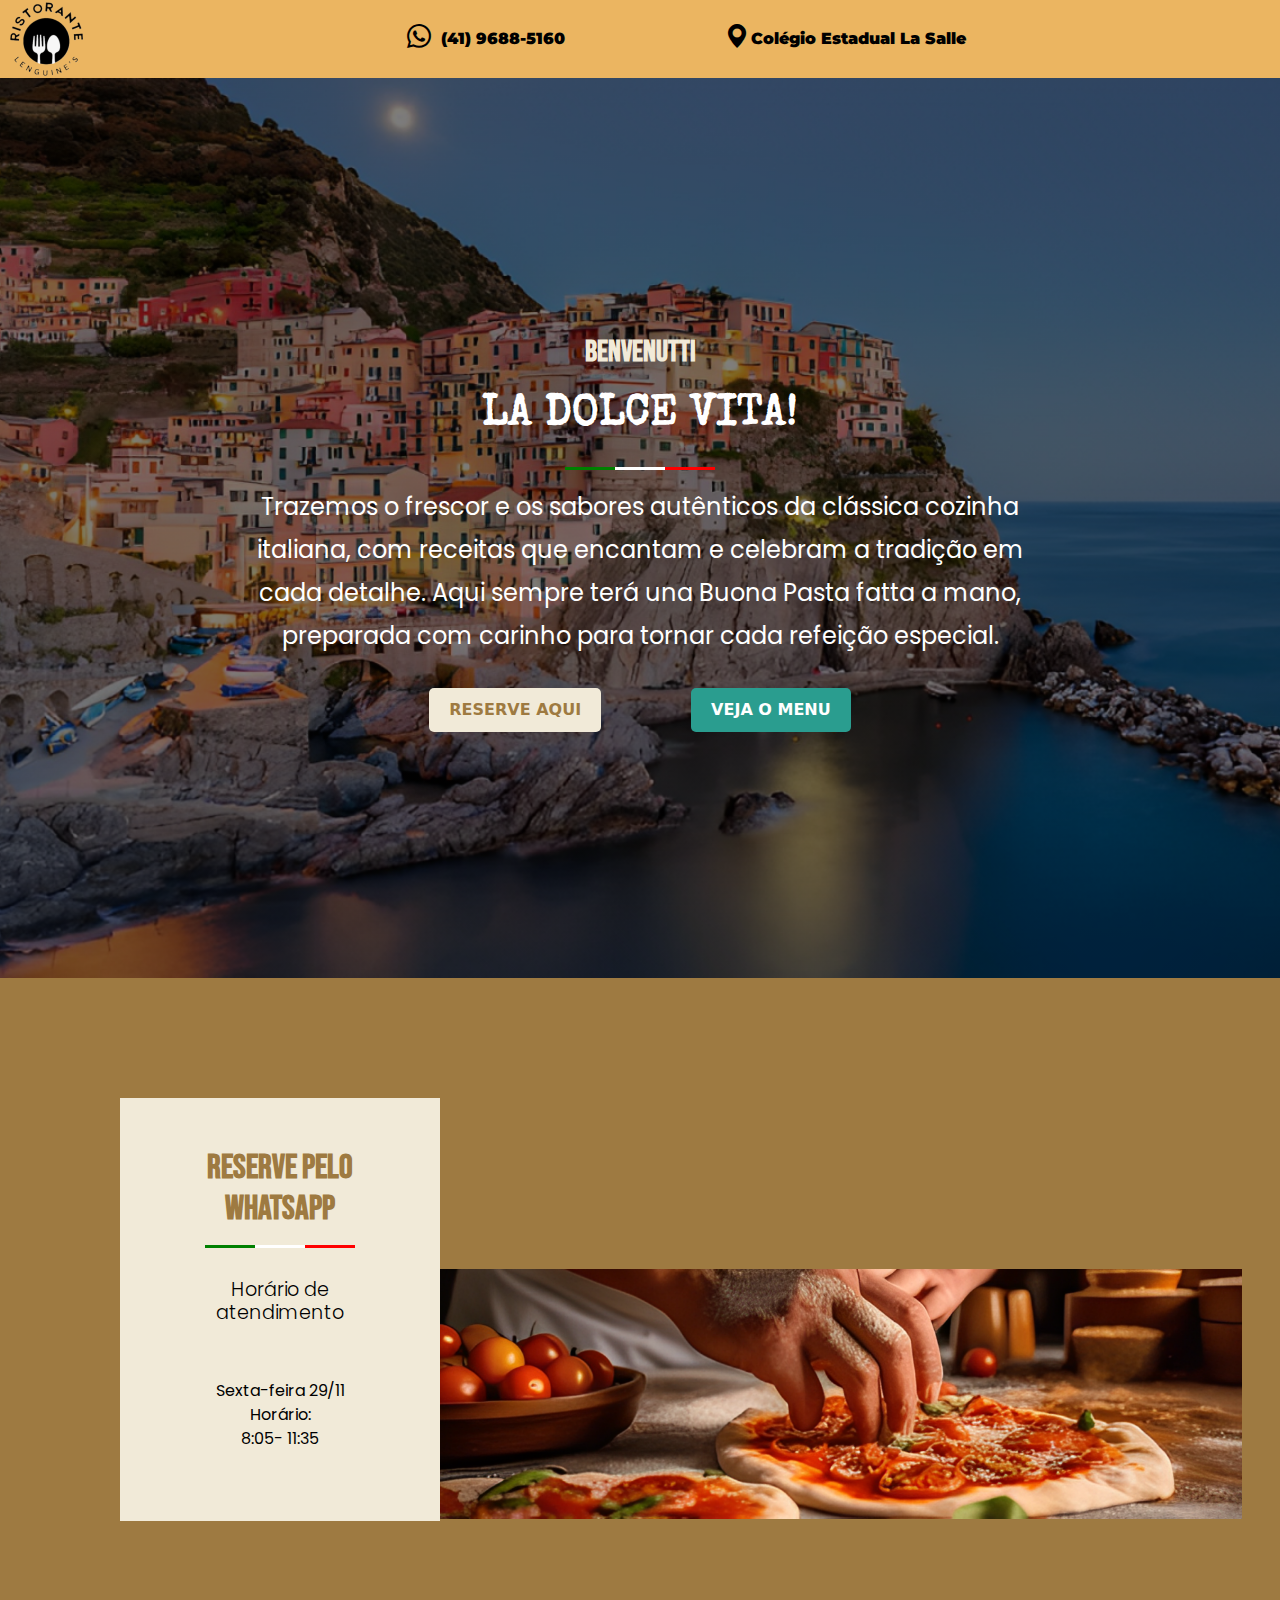
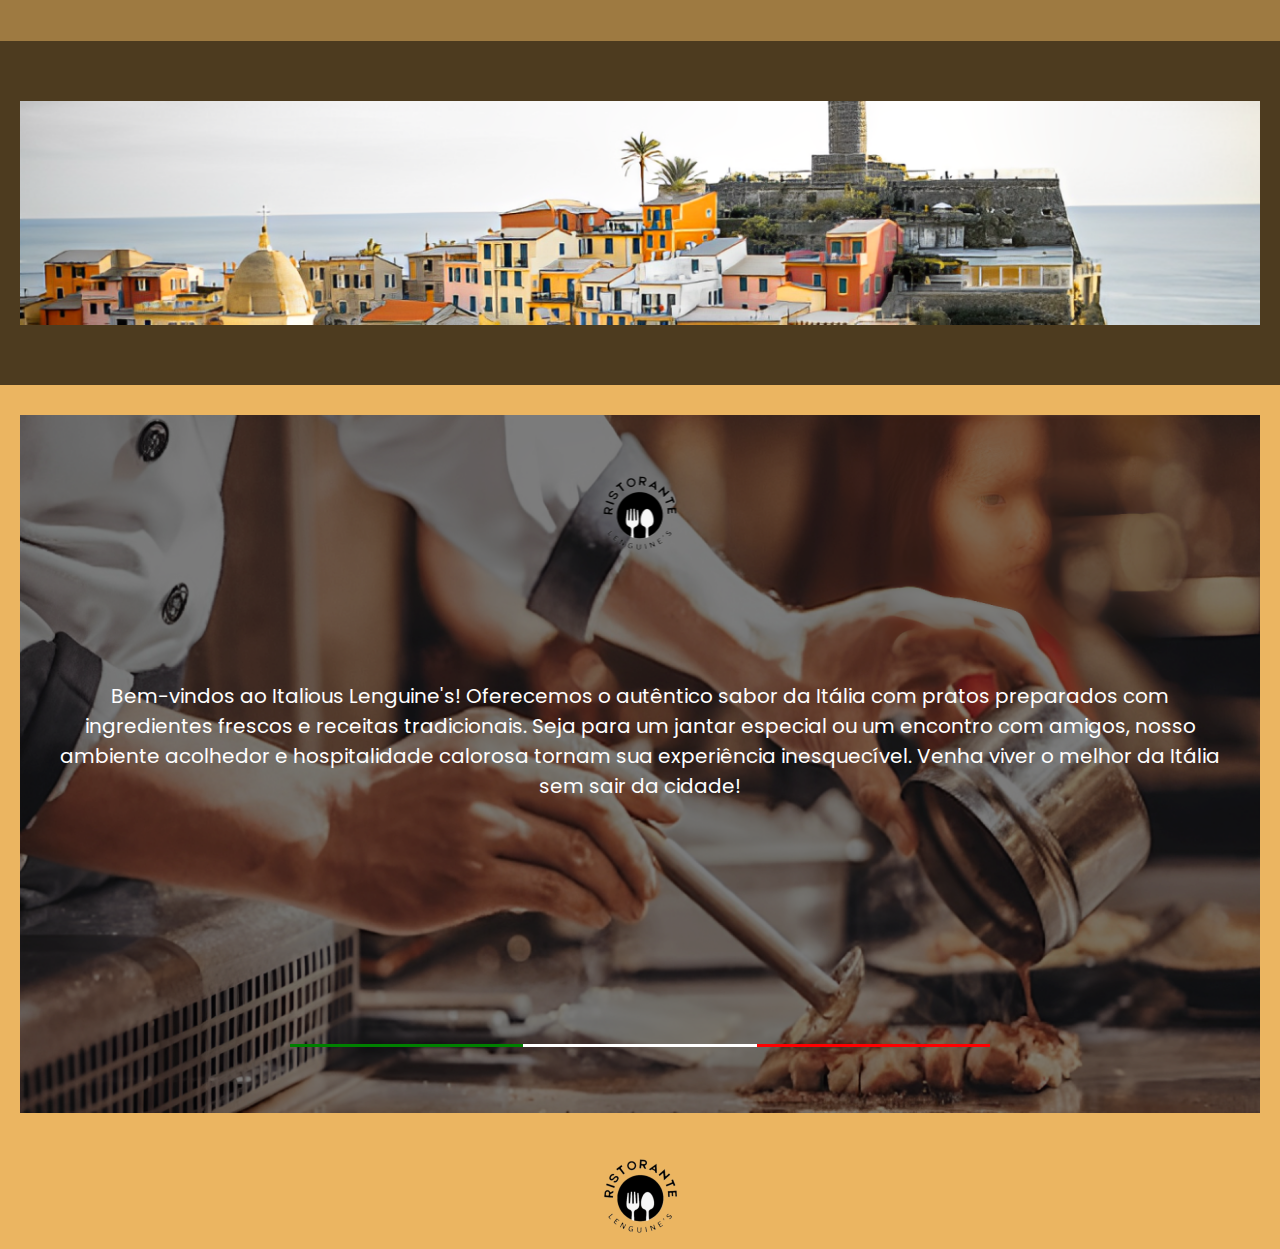
<file: Restaurante-main/index.html>
<!DOCTYPE html>
<html lang="pt-BR">
<head>
    <link rel="stylesheet" href="https://cdn.jsdelivr.net/npm/bootstrap-icons@1.11.3/font/bootstrap-icons.min.css">
    <link href="https://cdn.jsdelivr.net/npm/bootstrap@5.3.3/dist/css/bootstrap.min.css" rel="stylesheet" integrity="sha384-QWTKZyjpPEjISv5WaRU9OFeRpok6YctnYmDr5pNlyT2bRjXh0JMhjY6hW+ALEwIH" crossorigin="anonymous">
    <meta charset="UTF-8">
    <meta name="viewport" content="width=device-width, initial-scale=1.0">
    <title>Italious Lenguine's</title>
    <link rel="stylesheet" href="styles.css">
</head>
<body>
    <header>
        <div class="cabeçalho">
            <img class="logocabeçalho" src="LOGOO 1.png" alt="">
            
        <nav class="menu">
            <ul>
                <li class="iconecabeçalho">
                    <a href="#">
                        <samp class="icon"><i class="bi bi-whatsapp"></i></samp>
                        
                        <samp class="txt-link"><a class="reserve" href="https://wa.me/554196885160">(41) 9688-5160</a></samp>
                    </a>
                </li>

                <li class="iconecabeçalho">
                    <a href="#">
                        <samp class="icon"><i class="bi bi-geo-alt-fill"></i></samp>
                        <a class="txt-link" href="https://maps.app.goo.gl/NGTC4D9CHmVFmmcB7">Colégio Estadual La Salle</a>
                        
                    </a>
                </li>
                
            </ul>
        </nav>
    </div>
    </header>
    
    <div class="hero">
        <h1 class="tituloum">BENVENUTTI</h1>
        <h1 class="titulodois">La Dolce Vita!</h1>
        <div class="italian-line">
            <div class="green"></div>
            <div class="white"></div>
            <div class="red"></div>
        </div>
        <p class="description">
            Trazemos o frescor e os sabores autênticos da clássica cozinha italiana, com receitas que encantam e celebram a tradição em cada detalhe. Aqui sempre terá una Buona Pasta fatta a mano, preparada com carinho para tornar cada refeição especial.
        </p>
        <div class="buttons">
            <a class="reserve" href="https://wa.me/554196885160">RESERVE AQUI</a>
            
            <a class="menu" href="menu.html">VEJA O MENU</a>
            
            
        </div>
    </div>

 <!-- Contêiner com a caixa de informações e a imagem -->
 <div class="info-and-image-container">
    
    <div class="info-box-container">
        <div class="info-box">
            <h1 class="titulotres">Reserve pelo WhatsApp</h1>

            <div class="italian-linee">
                <div class="green"></div>
                <div class="white"></div>
                <div class="red"></div>
            </div>

            <h3 class="tituloquatro">Horário de atendimento</h3>
            <div class="schedulee">
            <p class="schedule">Sexta-feira 29/11</p>
            <p class="class-info">Horário:</p>
            <p class="class-time">8:05- 11:35</p>
            </div>
            
        </div>
    </div>

    <!-- Imagem ao lado da caixa de informações -->
    <div class="image-box">
        <img src="Pizzaiolo1 (1).png" alt="Imagem representativa">
    </div>
 
</div>

<div class="imagem">
    <img class="imgs" src="image6 (1).png" alt="">
</div>
     
<div class="heros">
    

    <div class="ultimaimagem">
        <img class="ultimaimg" src="imagem1 (1).png" alt="">

        <img class="logoultimo" src="LOGOO 1.png" alt="">
        <p class="ultimotexto">
            Bem-vindos ao Italious Lenguine's! Oferecemos o autêntico sabor da Itália com pratos preparados com ingredientes frescos e receitas tradicionais. Seja para um jantar especial ou um encontro com amigos, nosso ambiente acolhedor e hospitalidade calorosa tornam sua experiência inesquecível. Venha viver o melhor da Itália sem sair da cidade!
        </p>
    </div>

    <div class="italiann-line">
        <div class="green"></div>
        <div class="white"></div>
        <div class="red"></div>
       </div>
    
</div>
    
   

    <footer>
        <img class="logofooter" src="LOGOO 1.png" alt="">
    </footer>


    <script src="https://cdn.jsdelivr.net/npm/bootstrap@5.3.3/dist/js/bootstrap.bundle.min.js" integrity="sha384-YvpcrYf0tY3lHB60NNkmXc5s9fDVZLESaAA55NDzOxhy9GkcIdslK1eN7N6jIeHz" crossorigin="anonymous"></script>
</body>
</html>
</file>
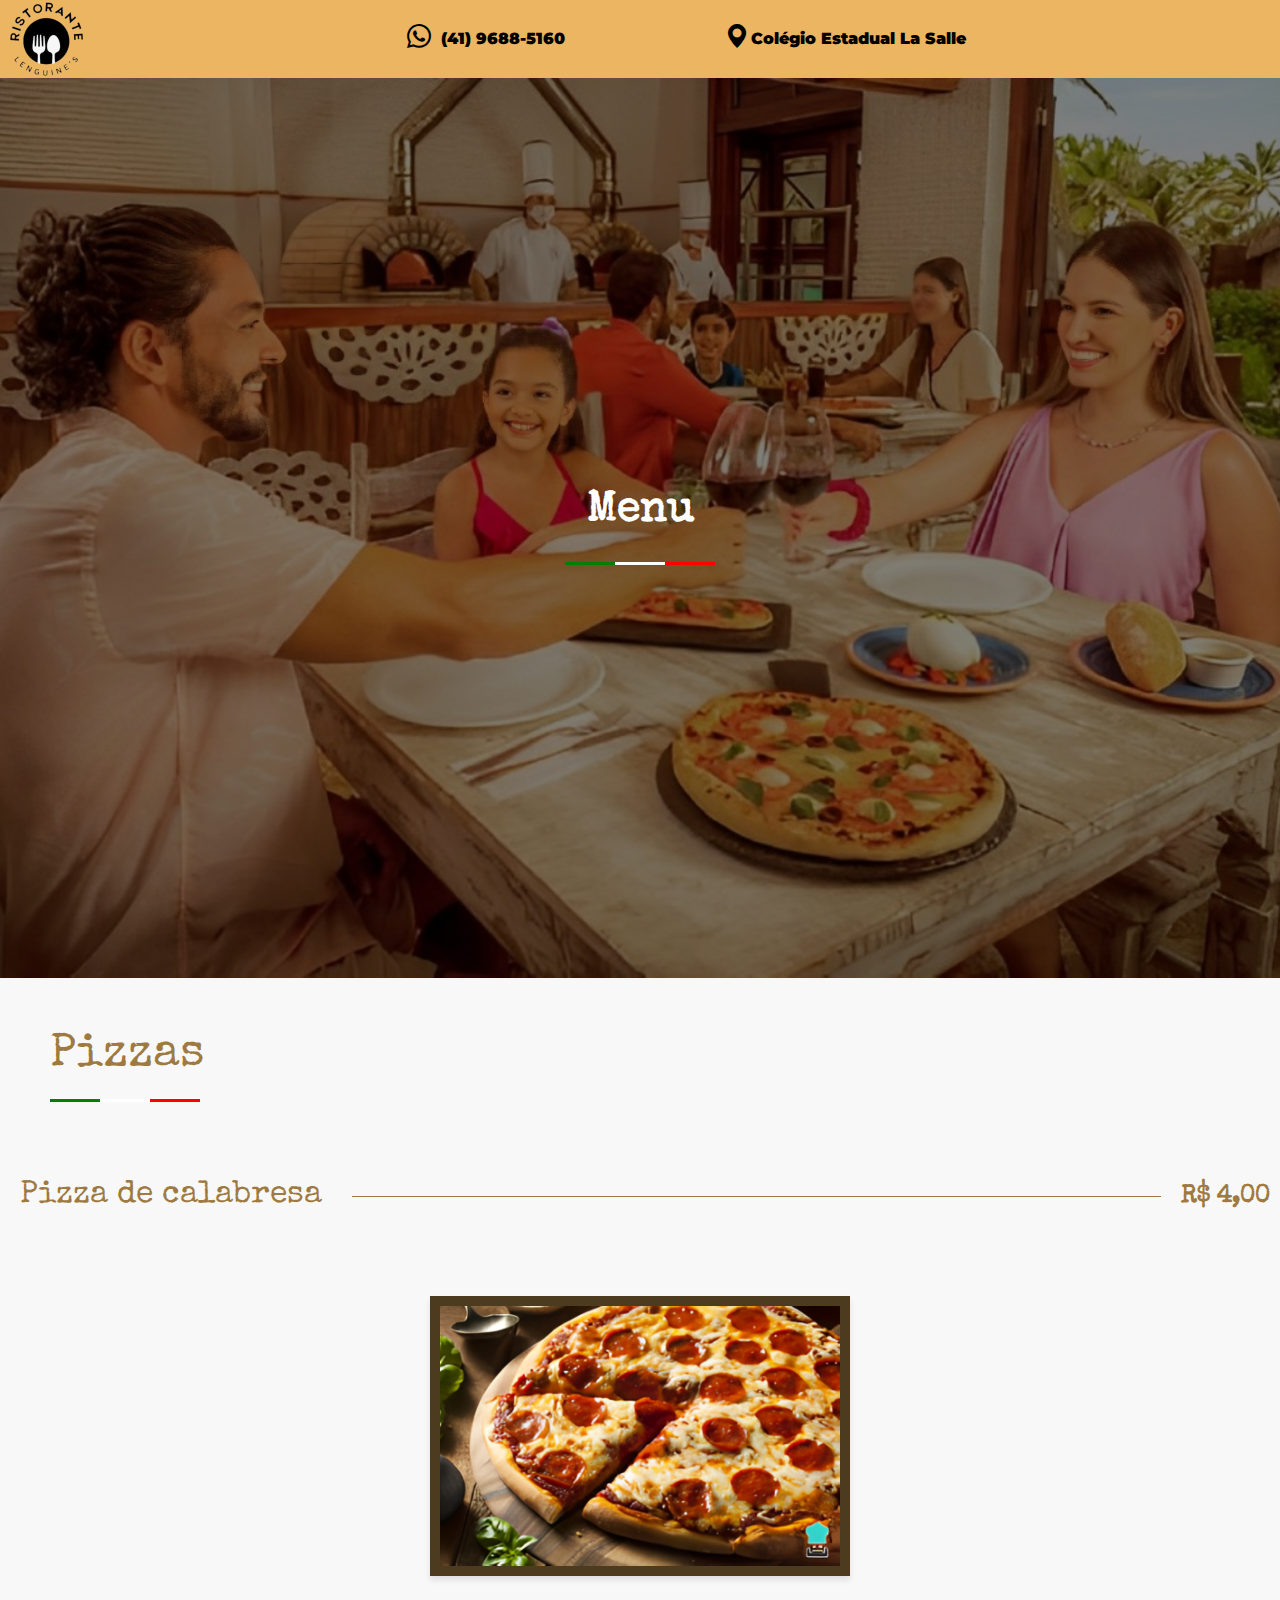
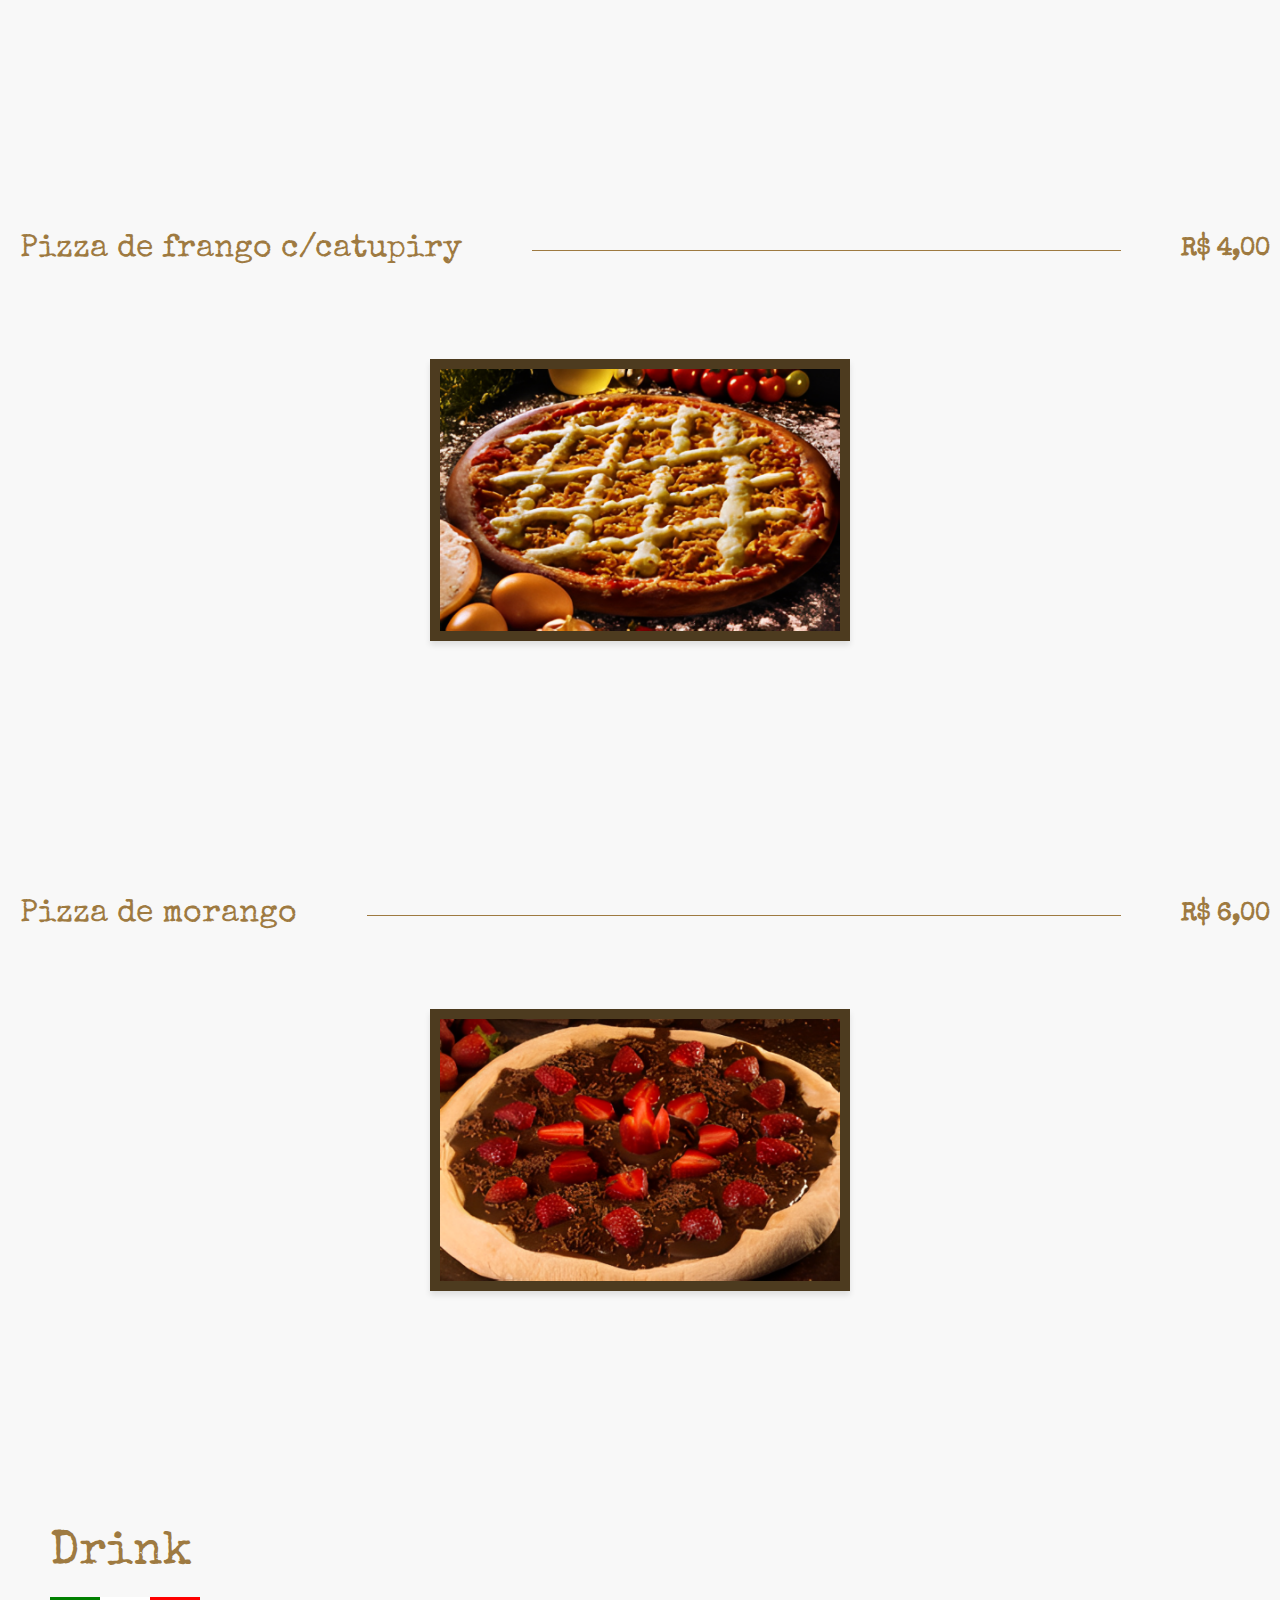
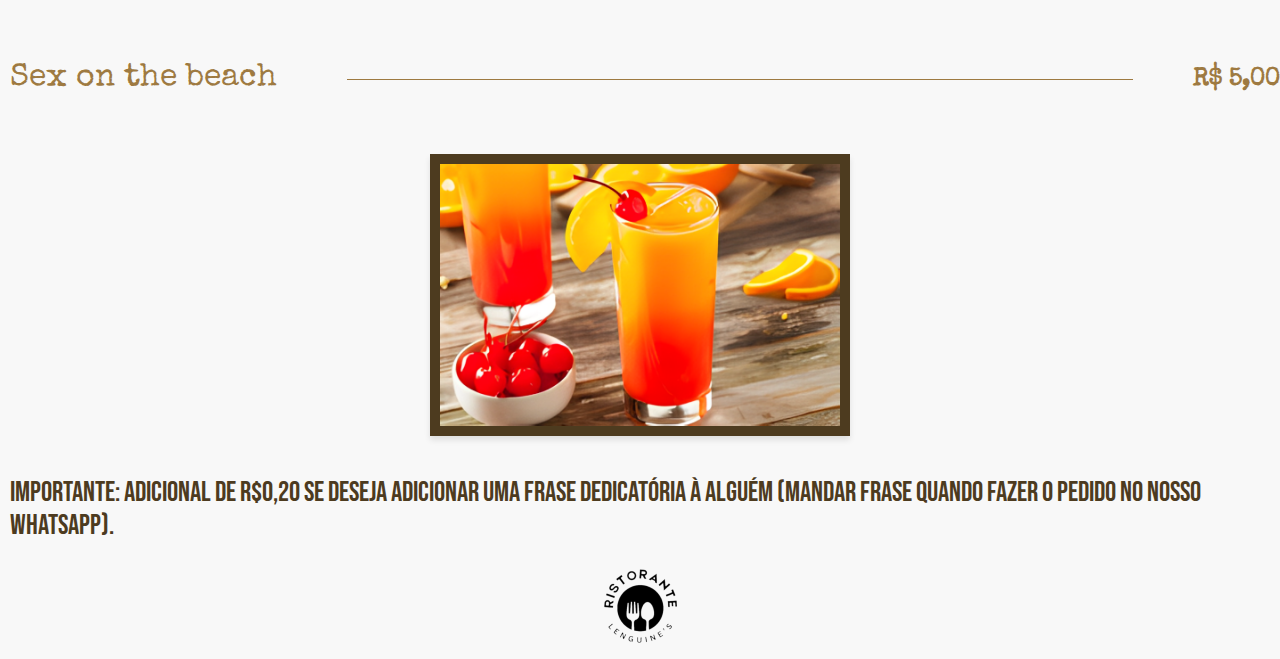
<file: Restaurante-main/menu.html>
<!DOCTYPE html>
<html lang="pt-BR">
<head>
    <link rel="stylesheet" href="https://cdn.jsdelivr.net/npm/bootstrap-icons@1.11.3/font/bootstrap-icons.min.css">
    <link href="https://cdn.jsdelivr.net/npm/bootstrap@5.3.3/dist/css/bootstrap.min.css" rel="stylesheet" integrity="sha384-QWTKZyjpPEjISv5WaRU9OFeRpok6YctnYmDr5pNlyT2bRjXh0JMhjY6hW+ALEwIH" crossorigin="anonymous">
    <meta charset="UTF-8">
    <meta name="viewport" content="width=device-width, initial-scale=1.0">
    <title>Italious Lenguine's</title>
    <link rel="stylesheet" href="styles2.css">
</head>
<body>
    <header>
        <div class="cabeçalho">
            <img class="logocabeçalho" src="LOGOO 1.png" alt="">
            
        <nav class="menu">
            <ul>
                <li class="iconecabeçalho">
                    <a href="#">
                        <samp class="icon"><i class="bi bi-whatsapp"></i></samp>
                        <samp class="txt-link"><a class="reserve" href="https://wa.me/554196885160">(41) 9688-5160</a></samp>
                    </a>
                </li>

                <li class="iconecabeçalho">
                    <a href="#">
                        <samp class="icon"><i class="bi bi-geo-alt-fill"></i></samp>
                        <a class="txt-link" href="https://maps.app.goo.gl/NGTC4D9CHmVFmmcB7">Colégio Estadual La Salle</a>
                    </a>
                </li>
                
            </ul>
        </nav>
    </div>
    </header>

    <div class="heroo">
        <h1 class="doistituloum">Menu</h1>
        <div class="doisitalian-line">
            <div class="doisgreen"></div>
            <div class="doiswhite"></div>
            <div class="doisred"></div>
        </div>
    </div>

    <div class="doistitulo">
        <h1 class="doistitulodois"> Pizzas</h1>
        <div class="doisitaliann-line">
            <div class="doisgreenn"></div>
            <div class="doiswhitee"></div>
            <div class="doisredd"></div>
        </div>
    </div>

    <div class="menupizzas">
        <div class="preçosum">
            <h2 class="pizzaum">Pizza de calabresa</h2>
            <div class="line"></div>
            <span class="price">R$ 4,00</span>
        </div>
    
        <div class="image-container">
            <div class="image-box">
                <img src="calabresa 1 (1).png" alt="Pizza de Calabresa" class="pizza-image">
            </div>
        </div>
    
        <div class="preçosdois">
            <h2 class="pizzadois">Pizza de frango c/catupiry</h2>
            <div class="linedois"></div>
            <span class="pricedois">R$ 4,00</span>
        </div>
        
        <div class="image-containerdois">
            <div class="image-boxdois">
                <img src="frango 1 (1).png" alt="Pizza de Calabresa" class="pizza-image">
            </div>
        </div>

        <div class="preçostres">
            <h2 class="pizzatres">Pizza de morango</h2>
            <div class="linetres"></div>
            <span class="pricetres">R$ 6,00</span>
        </div>
        
        <div class="image-containertres">
            <div class="image-boxtres">
                <img src="morango 1 (1).png" alt="Pizza Doce" class="pizza-imagetres">
            </div>
        </div>
    </div>

    <div class="doistitulotres">
        <h1 class="doistitulodois">Drink</h1>
        <div class="doisitaliann-line">
            <div class="doisgreenn"></div>
            <div class="doiswhitee"></div>
            <div class="doisredd"></div>
        </div>
    </div>

    <div class="preçosquatro">
        <h2 class="drink">Sex on the beach</h2>
        <div class="linedrink"></div>
        <span class="pricedrink">R$ 5,00</span>
    </div>
    
    <div class="image-containerdrink">
        <div class="image-boxdrink">
            <img  src="drink 1 (1).png" alt="Pizza Doce" class="drink-image">
        </div>
    </div>

    <div class="textofinal">
        <h3 class="textofinall">importante: adicional de R$0,20 se deseja adicionar uma frase dedicatória à alguém (mandar frase quando fazer o pedido no nosso whatsapp).
        </h3>
    </div>
    
    
    <footer>
        <img class="logofooter" src="LOGOO 1.png" alt="">
    </footer>

    <script src="https://cdn.jsdelivr.net/npm/bootstrap@5.3.3/dist/js/bootstrap.bundle.min.js" integrity="sha384-YvpcrYf0tY3lHB60NNkmXc5s9fDVZLESaAA55NDzOxhy9GkcIdslK1eN7N6jIeHz" crossorigin="anonymous"></script>
</body>
</html>
</file>
<file: Restaurante-main/styles.css>
@import url('https://fonts.googleapis.com/css2?family=Bebas+Neue&family=Montserrat:wght@293&family=Poppins:ital,wght@0,100;0,200;0,300;0,400;0,500;0,600;0,700;0,800;0,900;1,100;1,200;1,300;1,400;1,500;1,600;1,700;1,800;1,900&family=Special+Elite&display=swap');
body {
    
    margin: 0;
    padding: 0;
    background-color: #f8f8f8;
    
}


.cabeçalho {
    width: 100%;
    font-family: "Montserrat", serif;
    display: flex;
    align-items: center;
    justify-content: space-between;
    
}

.logocabeçalho{
    padding: 2px 10px ;
}
.iconecabeçalho{
    padding: 0 45px;
}

.cabeçalho img {
    max-width: 100px; /* Tamanho da imagem */
}

.menu {
    flex-grow: 1; /* Faz o menu ocupar o espaço restante */
    display: flex;
    justify-content: center; /* Centraliza os itens horizontalmente */
}

.menu ul {
    display: flex;
    list-style: none;
    padding: 0;
    margin: 0;
    gap: 40px; /* Espaço entre os itens */
}

.menu ul li {
    display: flex;
    align-items: center;
    
}

.menu a {
    text-decoration: none;
    color: #000;
    display: flex;
    align-items: center;
    font-size: 16px; /* Ajuste do tamanho da fonte */
    gap: 8px; /* Espaço entre ícone e texto */
}
.icon {
    
    display: inline-block; /* Garante que o ícone fique na mesma linha do texto */
    vertical-align: middle; /* Alinha verticalmente com o texto */
}

.icon i {
    font-size: 24px; /* Tamanho do ícone */
    
}
.txt-link {
    display: inline-block; /* Garante que o texto fique alinhado com o ícone */
    vertical-align: middle; /* Alinha verticalmente com o ícone */
}
.iconecabeçalho .icon {
    margin-right: 2px; /* Reduz drasticamente o espaço entre o ícone e o texto */
    padding: 0; /* Remove possíveis preenchimentos extras */
    display: inline-block; /* Mantém os elementos na mesma linha */
    vertical-align: middle; /* Alinha com o texto */
}

.iconecabeçalho .txt-link {
    margin-left: 0; /* Remove qualquer margem à esquerda do texto */
    display: inline-block; /* Garante que o texto fique ao lado do ícone */
    vertical-align: middle; /* Alinha com o ícone */
}

header {
    font-family: "Montserrat", serif;
    background-color: #EBB561;
    font-weight: 900;
    color: white;
    padding: 0rem;
    text-align: center;
}

.hero {
    background-image:linear-gradient(rgba(0, 0, 0, 0.5), rgba(0, 0, 0, 0.5)), url('italia\ \(1\).png'); /* Insira o caminho da sua imagem */
    position: relative; /* Necessário para posicionar o texto dentro do contêiner */
    width: 100%; /* Largura total da tela */
    height: 100vh; /* Altura total da tela */
    background-size: cover; /* Faz a imagem cobrir toda a área */
    background-position: center; /* Centraliza a imagem no fundo */
    background-repeat: no-repeat; /* Evita repetição da imagem */
    display: flex; /* Para centralizar o conteúdo */
    flex-direction: column; /* Organiza o texto em coluna */
    justify-content: center; /* Centraliza verticalmente */
    align-items: center; /* Centraliza horizontalmente */
    text-align: center; /* Centraliza o texto */
    color: #fff; /* Texto em branco para melhor contraste */
    padding: 20px; /* Adiciona espaço interno */
    z-index: 1; /* Certifica que o texto aparece acima do fundo */ 
}

.hero .tituloum {
    color: #F1EAD8;
    font-family: "Bebas Neue", sans-serif;
    font-size: 30px; /* Tamanho do título principal */
    margin: 10px 0;
    text-transform: uppercase;
    font-weight: bold;
}

/* Estilo do subtítulo */
.hero .titulodois {
    color: #fff;
    font-family: "Special Elite", system-ui;
    font-size: 43px; /* Tamanho do título principal */
    margin: 10px 0;
    text-transform: uppercase;
    font-weight: bold;
}

/* Contêiner da linha com as cores */
.italian-line {
    display: flex; /* Organiza as cores lado a lado */
    width: 150px; /* Comprimento total da linha */
    height: 3px; /* Altura da linha */
    margin: 15px 0; /* Espaço ao redor da linha */
}

/* Estilos das cores individuais */
.italian-line .green {
    flex: 1; /* Cada cor ocupa o mesmo espaço */
    background-color: green;
}

.italian-line .white {
    flex: 1;
    background-color: white;
}

.italian-line .red {
    flex: 1;
    background-color: red;
}

/* Estilo da descrição */
.hero .description {
    font-family: "Poppins", sans-serif;
    font-size: 1rem;
    line-height: 1.8; /* Melhora a legibilidade */
    max-width: 800px; /* Limita a largura da descrição */
    margin-bottom: 30px; /* Espaço abaixo do texto */
    color: #fff;
}

/* Contêiner dos botões */
.buttons {
    display: flex; /* Coloca os botões lado a lado */
    gap: 90px; /* Espaço entre os botões */
}

/* Estilo dos botões */
.buttons .reserve .menu{
    font-size: 1rem;
    padding: 10px 20px;
    border: none;
    border-radius: 5px; /* Bordas arredondadas */
    cursor: pointer;
    font-weight: bold;
    transition: 0.3s ease-in-out; /* Suaviza as interações */
}

.buttons .reserve {
    cursor: pointer;
    font-weight: bold;
    transition: 0.3s ease-in-out; /* Suaviza as interações */
    border: none;
    font-size: 1rem;
    padding: 10px 20px;
    border-radius: 5px;
    display: flex;
    text-decoration: none;
    align-items: center;
    justify-content: center;
    text-align: center;
    background-color: #F1EAD8; /* Vermelho para o botão de reserva */
    color: #9E7A41;
}

.buttons .menu {
    cursor: pointer;
    font-weight: bold;
    transition: 0.3s ease-in-out; /* Suaviza as interações */
    border: none;
    font-size: 1rem;
    padding: 10px 20px;
    border-radius: 5px;
    display: flex;
    text-decoration: none;
    align-items: center;
    justify-content: center;
    text-align: center;
    background-color: #2a9d8f; /* Verde para o botão de menu */
    color: #fff;
}

/* Efeito ao passar o mouse nos botões */
.buttons .reserve .menu:hover {
    opacity: 0.8;
}

/* Contêiner com a caixa de informações e a imagem */

.info-and-image-container {
    background-color: #9E7A41;
    display: flex; /* Coloca a caixa e a imagem lado a lado */
    justify-content: center;
    text-align: center;
    
    position: relative;
    gap: 0; /* Remove qualquer espaço entre a caixa e a imagem */
    z-index: 2;
}


/* Estilo do quadrado com informações */

.info-box-container {
    width: 100%; /* Faz com que a imagem ocupe toda a largura disponível */
    padding: 30px;
    border-radius: 10px;
    position: relative;
    max-width: 400px;
    
}
.info-box {
    background-color:#F1EAD8;
    padding: 30px;
    
    width: 100%;
    color: #000000;
    text-align: left;
    margin: 80px;
}

/* Estilo do título da caixa */
.info-box .titulotres {
    font-family: "Bebas Neue", sans-serif;
    color: #9E7A41;
    justify-content: center;
    text-align: center;
    font-size: 34px;
    font-weight: bold;
    margin-bottom: 10px;
}


/* Linha colorida dentro da caixa */
.italian-linee {
    display: flex; /* Organiza as cores lado a lado */
    justify-content: center; /* Centraliza as cores dentro do contêiner */
    text-align: center;
    width: 150px; /* Comprimento total da linha */
    height: 3px; /* Altura da linha */
    margin: 15px auto; /* Centraliza o contêiner horizontalmente */
}

/* Estilos das cores individuais */
.italian-linee .green {
    flex: 1; /* Cada cor ocupa o mesmo espaço */
    background-color: green;
}

.italian-linee .white {
    flex: 1;
    background-color: white;
}

.italian-linee .red {
    flex: 1;
    background-color: red;
}

.tituloquatro {
    font-family: "Poppins", sans-serif;
    text-align: center;
    font-weight: 300;
    font-size: 1.2rem;
    padding: 15px;
    margin-bottom: 25px;
    
}

.schedulee {
    text-align: center;
    font-size: 1rem;
    margin-top: 40px; /* Espaço superior para afastar mais o texto */
    margin-bottom: 20px; /* Espaço adicional após o horário de atendimento */
}

.info-box p {
    font-family: "Poppins", sans-serif;
    font-size: 1rem;
    margin-bottom: 0px;
}

/* Estilo da imagem ao lado */
.image-box {
    width: 100%; /* Faz com que a imagem ocupe toda a largura disponível */
    display: flex;
    justify-content: center;
    align-items: center;
    padding:  5%;
    margin-top: 16%;
    text-align: center; /* Alinha a imagem ao centro */
   
}

/* Estilo da imagem */
.image-box img {
    width: 100%;
    height: auto;
    
}

.imagem{
    text-align: center;
    justify-content: center;
    align-items: center;
    background-color: #4D3B1F;
}

.imgs{
    padding: 60px 20px;  
    width: 100%;
}

.heros {
    background-color:#EBB561 ;

    position: relative; /* Necessário para posicionar o texto dentro do contêiner */
    background-position: center; /* Centraliza a imagem no fundo */
    background-repeat: no-repeat; /* Evita repetição da imagem */
    display: flex; /* Para centralizar o conteúdo */
    flex-direction: column; /* Organiza o texto em coluna */
    justify-content: center; /* Centraliza verticalmente */
    align-items: center; /* Centraliza horizontalmente */
    text-align: center; /* Centraliza o texto */
    color: #fff; /* Texto em branco para melhor contraste */
    padding: 20px; /* Adiciona espaço interno */
    z-index: 1; /* Certifica que o texto aparece acima do fundo */ 
}

.ultimaimagem{
    background-color: #EBB561;
}
.ultimaimg{
    filter: brightness(50%); /* Ajusta o brilho, 0% é preto total, 100% é brilho normal */
    display: block;
    margin: 10px auto; /* Centraliza a imagem horizontalmente */
    max-width: 100%; /* Garante que a imagem se ajuste ao tamanho da tela */
    height: auto; /* Mantém a proporção da imagem */
}

.ultimaimagem {
    position: relative; /* Torna o contêiner o ponto de referência para o posicionamento absoluto */
    width: 100%; /* Ajusta a largura do contêiner (ou defina uma largura fixa) */
}

.ultimaimagem .ultimaimg{
    width: 100%; /* Ajusta a imagem ao tamanho do contêiner */
    filter: brightness(50%); /* Escurece a imagem */
}

.texto-sobre-imagem {
    position: absolute; /* Permite que o texto seja posicionado em cima da imagem */
    top: 50%; /* Posiciona o texto no meio da imagem (ajuste conforme necessário) */
    left: 50%; /* Posiciona o texto no centro horizontal */
    transform: translate(-50%, -50%); /* Ajusta para o centro exato da imagem */
    color: white; /* Cor do texto */
   
}

.logoultimo{
    top: 15%; /* Posiciona o texto no meio da imagem (ajuste conforme necessário) */
    left: 50%; /* Posiciona o texto no centro horizontal */
    transform: translate(-50%, -50%); /* Ajusta para o centro exato da imagem */
    max-width: 200px; /* Tamanho máximo do logo */
    margin-bottom: 150px; /* Espaçamento entre o logo e o texto */
    position: absolute; /* Permite que o texto seja posicionado em cima da imagem */
    
    text-align: center;
    justify-content: center;
    
}

.ultimotexto {
    font-size: 20px;
    text-align: center;
    justify-content: center;
    align-items: center;
    margin: 2%; /* Remove as margens para um layout mais compacto */
    font-family: "Poppins", sans-serif;
    top: 55%;
    top: 35%; /* Posiciona o texto no meio da imagem (ajuste conforme necessário)*/
        position: absolute; /* Permite que o texto seja posicionado em cima da imagem */
   
}

.italiann-line {
    top: 90%;
    position: absolute; /* Permite que o texto seja posicionado em cima da imagem */
    display: flex; /* Organiza as cores lado a lado */
    text-align: center;
    width: 965px; /* Comprimento total da linha */
    height: 3px; /* Altura da linha */
    margin: 15px auto; /* Centraliza o contêiner horizontalmente */
}

/* Estilos das cores individuais */
.italiann-line .green {
    flex: 1; /* Cada cor ocupa o mesmo espaço */
    background-color: green;
}

.italiann-line .white {
    flex: 1;
    background-color: white;
}

.italiann-line .red {
    flex: 1;
    background-color: red;
}


footer {
    text-align: center;
    padding: 1rem;
    background-color: #EBB561;
    color: white;
}

.logofooter{
    text-align: center;
    justify-content: center;
    align-items: center;
}


/*responsividade*/

@media screen and (max-width:360px) {

    .info-and-image-container {
        margin-top: 0px; /* Espaçamento entre a caixa e a imagem */
        margin: 0 auto; /* Centraliza o contêiner na página */
        padding: 0; /* Remove espaçamento interno adicional */
        flex-direction: column; /* Coloca os itens em coluna */
        background-color: #9E7A41;
        display: flex; /* Coloca a caixa e a imagem lado a lado */
        justify-content: center;
        text-align: center;
        gap: 0; /* Remove qualquer espaço entre a caixa e a imagem */
        z-index: 2;
    }

    .info-and-image-container img {
        margin: 0 auto; /* Centraliza o contêiner na página */
        padding: 0; /* Remove espaçamento interno adicional */
        margin-top: 0px; /* Espaçamento entre a caixa e a imagem */
        width: 80%; /* Largura adaptativa */
        max-width: 500px; /* Largura máxima da imagem */
        height: auto; /* Mantém a proporção da imagem */
        
    }
    
    
    /* Estilo do quadrado com informações */
    
    .info-box-container {
        align-items: center;
        margin: 0 auto; /* Centraliza horizontalmente */
        margin-top: 0px; /* Espaçamento entre a caixa e a imagem */
       justify-content: center;
       text-align: center;
        border-radius: 5px;
        width: 300px; /* Reduz a largura da caixa */
        
    }
    .info-box {
        align-items: center;
        margin-top: 0px; /* Espaçamento entre a caixa e a imagem */
        background-color:#F1EAD8;
        padding: 10px;
        width: 100%;
        color: #000000;
        
        
    }
    
    /* Estilo do título da caixa */
    .info-box .titulotres {
        font-family: "Bebas Neue", sans-serif;
        color: #9E7A41;
        justify-content: center;
        text-align: center;
        font-size: 24px;
        font-weight: bold;
        margin-bottom: 0px;
    }
    
    
    /* Linha colorida dentro da caixa */
    .italian-linee {
        display: flex; /* Organiza as cores lado a lado */
        justify-content: center; /* Centraliza as cores dentro do contêiner */
        text-align: center;
        width: 190px; /* Comprimento total da linha */
        height: 3px; /* Altura da linha */
        margin: 15px auto; /* Centraliza o contêiner horizontalmente */
    }
    
    /* Estilos das cores individuais */
    .italian-linee .green {
        flex: 1; /* Cada cor ocupa o mesmo espaço */
        background-color: green;
    }
    
    .italian-linee .white {
        flex: 1;
        background-color: white;
    }
    
    .italian-linee .red {
        flex: 1;
        background-color: red;
    }
    
    .tituloquatro {
        font-family: "Poppins", sans-serif;
        text-align: center;
        font-weight: 300;
        font-size: 1.2rem;
        padding: 10px;
        
        
    }
    
    .schedulee {
        text-align: center;
        font-size: 1rem;
        margin-top: 20px; /* Espaço superior para afastar mais o texto */
        margin-bottom: 10px; /* Espaço adicional após o horário de atendimento */
    }
    
    .info-box p {
        font-family: "Poppins", sans-serif;
        font-size: 1rem;
        margin-bottom: 0px;
    }
    
    /* Estilo da imagem ao lado */
    .image-box {
        width: 100%; /* Faz com que a imagem ocupe toda a largura disponível */
        display: flex;
        justify-content: center;
        align-items: center;
        text-align: center; /* Alinha a imagem ao centro */
        margin-top: 0px; /* Espaçamento entre a caixa e a imagem */
       
    }
    
    /* Estilo da imagem */
    .image-box img {
        width: 100%;
        height: auto;
        margin-top: 0px; /* Espaçamento entre a caixa e a imagem */
        
    }

    .ultimotexto {
        display: flex;
        max-width: 1000%; /* Restringe a largura do texto para forçar quebras suaves */
        margin: 0 auto; /* Centraliza o parágrafo na página */
        
        word-wrap: break-word; /* Garante que palavras longas sejam quebradas */
        white-space: pre-line; /* Preserva as quebras de linha no texto */
        line-height: 1.6; /* Ajusta o espaçamento entre as linhas para melhor legibilidade */
        font-size: 10px;
        margin: 0; /* Remove as margens para um layout mais compacto */
        font-family: "Poppins", sans-serif;
        margin-top: 10%;
        top: 15%; /* Posiciona o texto no meio da imagem (ajuste conforme necessário)*/
        position: absolute; /* Permite que o texto seja posicionado em cima da imagem */
    }
    
.logoultimo{
    top: 20%; /* Posiciona o texto no meio da imagem (ajuste conforme necessário) */
    left: 50%; /* Posiciona o texto no centro horizontal */
    transform: translate(-50%, -50%); /* Ajusta para o centro exato da imagem */
    max-width: 50px; /* Tamanho máximo do logo */
    margin-bottom: 150px; /* Espaçamento entre o logo e o texto */
    position: absolute; /* Permite que o texto seja posicionado em cima da imagem */
    
    text-align: center;
    justify-content: center;
    
}

    .ultimaimg{
       
        filter: brightness(50%); /* Ajusta o brilho, 0% é preto total, 100% é brilho normal */
        display: flex;
        margin: 10px auto; /* Centraliza a imagem horizontalmente */
        max-width: 100%; /* Garante que a imagem se ajuste ao tamanho da tela */
        height: auto; /* Mantém a proporção da imagem */
    }
    
    .ultimaimagem {
        position: relative; /* Torna o contêiner o ponto de referência para o posicionamento absoluto */
        width: 100%; /* Ajusta a largura do contêiner (ou defina uma largura fixa) */
    }

    .italiann-line {
        top: 77%;
        position: absolute; /* Permite que o texto seja posicionado em cima da imagem */
        display: flex; /* Organiza as cores lado a lado */
        text-align: center;
        width: 315px; /* Comprimento total da linha */
        height: 3px; /* Altura da linha */
        margin: 15px auto; /* Centraliza o contêiner horizontalmente */
    }
    
    /* Estilos das cores individuais */
    .italiann-line .green {
        flex: 1; /* Cada cor ocupa o mesmo espaço */
        background-color: green;
    }
    
    .italiann-line .white {
        flex: 1;
        background-color: white;
    }
    
    .italiann-line .red {
        flex: 1;
        background-color: red;
    }
}

@media screen and (max-width:393px) {

    .info-and-image-container {
        margin-top: 0px; /* Espaçamento entre a caixa e a imagem */
        margin: 0 auto; /* Centraliza o contêiner na página */
        padding: 0; /* Remove espaçamento interno adicional */
        flex-direction: column; /* Coloca os itens em coluna */
        background-color: #9E7A41;
        display: flex; /* Coloca a caixa e a imagem lado a lado */
        justify-content: center;
        text-align: center;
        gap: 0; /* Remove qualquer espaço entre a caixa e a imagem */
        z-index: 2;
    }

    .info-and-image-container img {
        margin: 0 auto; /* Centraliza o contêiner na página */
        padding: 0; /* Remove espaçamento interno adicional */
        margin-top: 0px; /* Espaçamento entre a caixa e a imagem */
        width: 80%; /* Largura adaptativa */
        max-width: 500px; /* Largura máxima da imagem */
        height: auto; /* Mantém a proporção da imagem */
        
    }
    
    
    /* Estilo do quadrado com informações */
    
    .info-box-container {
        margin: 0 auto; /* Centraliza horizontalmente */
        margin-top: 0px; /* Espaçamento entre a caixa e a imagem */
       justify-content: center;
       text-align: center;
        border-radius: 5px;
        width: 300px; /* Reduz a largura da caixa */
        
    }
    .info-box {
        margin-top: 0px; /* Espaçamento entre a caixa e a imagem */
        background-color:#F1EAD8;
        padding: 10px;
        width: 100%;
        color: #000000;
       
        
    }
    
    /* Estilo do título da caixa */
    .info-box .titulotres {
        font-family: "Bebas Neue", sans-serif;
        color: #9E7A41;
        justify-content: center;
        text-align: center;
        font-size: 24px;
        font-weight: bold;
        margin-bottom: 0px;
    }
    
    
    /* Linha colorida dentro da caixa */
    .italian-linee {
        display: flex; /* Organiza as cores lado a lado */
        justify-content: center; /* Centraliza as cores dentro do contêiner */
        text-align: center;
        width: 190px; /* Comprimento total da linha */
        height: 3px; /* Altura da linha */
        margin: 15px auto; /* Centraliza o contêiner horizontalmente */
    }
    
    /* Estilos das cores individuais */
    .italian-linee .green {
        flex: 1; /* Cada cor ocupa o mesmo espaço */
        background-color: green;
    }
    
    .italian-linee .white {
        flex: 1;
        background-color: white;
    }
    
    .italian-linee .red {
        flex: 1;
        background-color: red;
    }
    
    .tituloquatro {
        font-family: "Poppins", sans-serif;
        text-align: center;
        font-weight: 300;
        font-size: 1.2rem;
        padding: 10px;
        
        
    }
    
    .schedulee {
        text-align: center;
        font-size: 1rem;
        margin-top: 20px; /* Espaço superior para afastar mais o texto */
        margin-bottom: 10px; /* Espaço adicional após o horário de atendimento */
    }
    
    .info-box p {
        font-family: "Poppins", sans-serif;
        font-size: 1rem;
        margin-bottom: 0px;
    }
    
    /* Estilo da imagem ao lado */
    .image-box {
        width: 100%; /* Faz com que a imagem ocupe toda a largura disponível */
        display: flex;
        justify-content: center;
        align-items: center;
        text-align: center; /* Alinha a imagem ao centro */
        margin-top: 0px; /* Espaçamento entre a caixa e a imagem */
       
    }
    
    /* Estilo da imagem */
    .image-box img {
        width: 100%;
        height: auto;
        margin-top: 0px; /* Espaçamento entre a caixa e a imagem */
        
    }

    .ultimotexto {
        display: flex;
        max-width: 1000%; /* Restringe a largura do texto para forçar quebras suaves */
        margin: 0 auto; /* Centraliza o parágrafo na página */
        
        word-wrap: break-word; /* Garante que palavras longas sejam quebradas */
        white-space: pre-line; /* Preserva as quebras de linha no texto */
        line-height: 1.6; /* Ajusta o espaçamento entre as linhas para melhor legibilidade */
        font-size: 10px;
        margin: 0; /* Remove as margens para um layout mais compacto */
        font-family: "Poppins", sans-serif;
        margin-top: 10%;
        top: 15%; /* Posiciona o texto no meio da imagem (ajuste conforme necessário)*/
        position: absolute; /* Permite que o texto seja posicionado em cima da imagem */
    }
    
.logoultimo{
    top: 20%; /* Posiciona o texto no meio da imagem (ajuste conforme necessário) */
    left: 50%; /* Posiciona o texto no centro horizontal */
    transform: translate(-50%, -50%); /* Ajusta para o centro exato da imagem */
    max-width: 50px; /* Tamanho máximo do logo */
    margin-bottom: 150px; /* Espaçamento entre o logo e o texto */
    position: absolute; /* Permite que o texto seja posicionado em cima da imagem */
    
    text-align: center;
    justify-content: center;
    
}

    .ultimaimg{
       
        filter: brightness(50%); /* Ajusta o brilho, 0% é preto total, 100% é brilho normal */
        display: flex;
        margin: 10px auto; /* Centraliza a imagem horizontalmente */
        max-width: 100%; /* Garante que a imagem se ajuste ao tamanho da tela */
        height: auto; /* Mantém a proporção da imagem */
    }
    
    .ultimaimagem {
        position: relative; /* Torna o contêiner o ponto de referência para o posicionamento absoluto */
        width: 100%; /* Ajusta a largura do contêiner (ou defina uma largura fixa) */
    }

    .italiann-line {
        top: 77%;
        position: absolute; /* Permite que o texto seja posicionado em cima da imagem */
        display: flex; /* Organiza as cores lado a lado */
        text-align: center;
        width: 315px; /* Comprimento total da linha */
        height: 3px; /* Altura da linha */
        margin: 15px auto; /* Centraliza o contêiner horizontalmente */
    }
    
    /* Estilos das cores individuais */
    .italiann-line .green {
        flex: 1; /* Cada cor ocupa o mesmo espaço */
        background-color: green;
    }
    
    .italiann-line .white {
        flex: 1;
        background-color: white;
    }
    
    .italiann-line .red {
        flex: 1;
        background-color: red;
    }
}

@media screen and (max-width:412px) {

    .info-and-image-container {
        margin-top: 0px; /* Espaçamento entre a caixa e a imagem */
        margin: 0 auto; /* Centraliza o contêiner na página */
        padding: 0; /* Remove espaçamento interno adicional */
        flex-direction: column; /* Coloca os itens em coluna */
        background-color: #9E7A41;
        display: flex; /* Coloca a caixa e a imagem lado a lado */
        justify-content: center;
        text-align: center;
        gap: 0; /* Remove qualquer espaço entre a caixa e a imagem */
        z-index: 2;
    }

    .info-and-image-container img {
        margin: 0 auto; /* Centraliza o contêiner na página */
        padding: 0; /* Remove espaçamento interno adicional */
        margin-top: 0px; /* Espaçamento entre a caixa e a imagem */
        width: 80%; /* Largura adaptativa */
        max-width: 500px; /* Largura máxima da imagem */
        height: auto; /* Mantém a proporção da imagem */
        
    }
    
    
    /* Estilo do quadrado com informações */
    
    .info-box-container {
        margin: 0 auto; /* Centraliza horizontalmente */
        margin-top: 0px; /* Espaçamento entre a caixa e a imagem */
       justify-content: center;
       text-align: center;
        border-radius: 5px;
        width: 300px; /* Reduz a largura da caixa */
        
    }
    .info-box {
        margin-top: 0px; /* Espaçamento entre a caixa e a imagem */
        background-color:#F1EAD8;
        padding: 10px;
        width: 100%;
        color: #000000;
        
        
    }
    
    /* Estilo do título da caixa */
    .info-box .titulotres {
        font-family: "Bebas Neue", sans-serif;
        color: #9E7A41;
        justify-content: center;
        text-align: center;
        font-size: 24px;
        font-weight: bold;
        margin-bottom: 0px;
    }
    
    
    /* Linha colorida dentro da caixa */
    .italian-linee {
        display: flex; /* Organiza as cores lado a lado */
        justify-content: center; /* Centraliza as cores dentro do contêiner */
        text-align: center;
        width: 190px; /* Comprimento total da linha */
        height: 3px; /* Altura da linha */
        margin: 15px auto; /* Centraliza o contêiner horizontalmente */
    }
    
    /* Estilos das cores individuais */
    .italian-linee .green {
        flex: 1; /* Cada cor ocupa o mesmo espaço */
        background-color: green;
    }
    
    .italian-linee .white {
        flex: 1;
        background-color: white;
    }
    
    .italian-linee .red {
        flex: 1;
        background-color: red;
    }
    
    .tituloquatro {
        font-family: "Poppins", sans-serif;
        text-align: center;
        font-weight: 300;
        font-size: 1.2rem;
        padding: 10px;
        
        
    }
    
    .schedulee {
        text-align: center;
        font-size: 1rem;
        margin-top: 20px; /* Espaço superior para afastar mais o texto */
        margin-bottom: 10px; /* Espaço adicional após o horário de atendimento */
    }
    
    .info-box p {
        font-family: "Poppins", sans-serif;
        font-size: 1rem;
        margin-bottom: 0px;
    }
    
    /* Estilo da imagem ao lado */
    .image-box {
        width: 100%; /* Faz com que a imagem ocupe toda a largura disponível */
        display: flex;
        justify-content: center;
        align-items: center;
        text-align: center; /* Alinha a imagem ao centro */
        margin-top: 0px; /* Espaçamento entre a caixa e a imagem */
       
    }
    
    /* Estilo da imagem */
    .image-box img {
        width: 100%;
        height: auto;
        margin-top: 0px; /* Espaçamento entre a caixa e a imagem */
        
    }

    .ultimotexto {
        display: flex;
        max-width: 1000%; /* Restringe a largura do texto para forçar quebras suaves */
        margin: 0 auto; /* Centraliza o parágrafo na página */
        
        word-wrap: break-word; /* Garante que palavras longas sejam quebradas */
        white-space: pre-line; /* Preserva as quebras de linha no texto */
        line-height: 1.6; /* Ajusta o espaçamento entre as linhas para melhor legibilidade */
        font-size: 10px;
        margin: 0; /* Remove as margens para um layout mais compacto */
        font-family: "Poppins", sans-serif;
        margin-top: 10%;
        top: 15%; /* Posiciona o texto no meio da imagem (ajuste conforme necessário)*/
        position: absolute; /* Permite que o texto seja posicionado em cima da imagem */
    }
    
.logoultimo{
    top: 20%; /* Posiciona o texto no meio da imagem (ajuste conforme necessário) */
    left: 50%; /* Posiciona o texto no centro horizontal */
    transform: translate(-50%, -50%); /* Ajusta para o centro exato da imagem */
    max-width: 50px; /* Tamanho máximo do logo */
    margin-bottom: 150px; /* Espaçamento entre o logo e o texto */
    position: absolute; /* Permite que o texto seja posicionado em cima da imagem */
    
    text-align: center;
    justify-content: center;
    
}

    .ultimaimg{
       
        filter: brightness(50%); /* Ajusta o brilho, 0% é preto total, 100% é brilho normal */
        display: flex;
        margin: 10px auto; /* Centraliza a imagem horizontalmente */
        max-width: 100%; /* Garante que a imagem se ajuste ao tamanho da tela */
        height: auto; /* Mantém a proporção da imagem */
    }
    
    .ultimaimagem {
        position: relative; /* Torna o contêiner o ponto de referência para o posicionamento absoluto */
        width: 100%; /* Ajusta a largura do contêiner (ou defina uma largura fixa) */
    }

    .italiann-line {
        top: 77%;
        position: absolute; /* Permite que o texto seja posicionado em cima da imagem */
        display: flex; /* Organiza as cores lado a lado */
        text-align: center;
        width: 315px; /* Comprimento total da linha */
        height: 3px; /* Altura da linha */
        margin: 15px auto; /* Centraliza o contêiner horizontalmente */
    }
    
    /* Estilos das cores individuais */
    .italiann-line .green {
        flex: 1; /* Cada cor ocupa o mesmo espaço */
        background-color: green;
    }
    
    .italiann-line .white {
        flex: 1;
        background-color: white;
    }
    
    .italiann-line .red {
        flex: 1;
        background-color: red;
    }
}

@media screen and (max-width:440px) {

    .info-and-image-container {
        margin-top: 0px; /* Espaçamento entre a caixa e a imagem */
        margin: 0 auto; /* Centraliza o contêiner na página */
        padding: 0; /* Remove espaçamento interno adicional */
        flex-direction: column; /* Coloca os itens em coluna */
        background-color: #9E7A41;
        display: flex; /* Coloca a caixa e a imagem lado a lado */
        justify-content: center;
        text-align: center;
        align-items: center;
        gap: 0; /* Remove qualquer espaço entre a caixa e a imagem */
        z-index: 2;
        margin: 0 auto; /* Centraliza o contêiner na página */
    }

    .info-and-image-container img {
        margin: 0 auto; /* Centraliza o contêiner na página */
        padding: 0; /* Remove espaçamento interno adicional */
        margin-top: 0px; /* Espaçamento entre a caixa e a imagem */
        width: 80%; /* Largura adaptativa */
        max-width: 500px; /* Largura máxima da imagem */
        height: auto; /* Mantém a proporção da imagem */
        
    }
    
    
    /* Estilo do quadrado com informações */
    
    .info-box-container {
        margin: 0 auto; /* Centraliza o contêiner na página */
        justify-content: center;
        align-items: center;
        margin: 0 auto; /* Centraliza horizontalmente */
        margin-top: 0px; /* Espaçamento entre a caixa e a imagem */
       justify-content: center;
        width: 300px; /* Reduz a largura da caixa */
        
    }

    .info-box {
        margin: 0 auto; /* Centraliza o contêiner na página */
        justify-content: center;
        align-items: center;
        margin-top: 0px; /* Espaçamento entre a caixa e a imagem */
        background-color:#F1EAD8;       
        width: 100%;
        color: #000000;
        text-align: center;
    }
    
    /* Estilo do título da caixa */
    .info-box .titulotres {
        font-family: "Bebas Neue", sans-serif;
        color: #9E7A41;
        justify-content: center;
        text-align: center;
        font-size: 24px;
        font-weight: bold;
        margin-bottom: 0px;
    }
    
    
    /* Linha colorida dentro da caixa */
    .italian-linee {
        display: flex; /* Organiza as cores lado a lado */
        justify-content: center; /* Centraliza as cores dentro do contêiner */
        text-align: center;
        width: 190px; /* Comprimento total da linha */
        height: 3px; /* Altura da linha */
        margin: 15px auto; /* Centraliza o contêiner horizontalmente */
    }
    
    /* Estilos das cores individuais */
    .italian-linee .green {
        flex: 1; /* Cada cor ocupa o mesmo espaço */
        background-color: green;
    }
    
    .italian-linee .white {
        flex: 1;
        background-color: white;
    }
    
    .italian-linee .red {
        flex: 1;
        background-color: red;
    }
    
    .tituloquatro {
        font-family: "Poppins", sans-serif;
        text-align: center;
        font-weight: 300;
        font-size: 1.2rem;
        padding: 10px;
        
        
    }
    
    .schedulee {
        text-align: center;
        font-size: 1rem;
        margin-top: 20px; /* Espaço superior para afastar mais o texto */
        margin-bottom: 10px; /* Espaço adicional após o horário de atendimento */
    }
    
    .info-box p {
        font-family: "Poppins", sans-serif;
        font-size: 1rem;
        margin-bottom: 0px;
    }
    
    /* Estilo da imagem ao lado */
    .image-box {
        width: 100%; /* Faz com que a imagem ocupe toda a largura disponível */
        justify-content: center;
        align-items: center;
        text-align: center; /* Alinha a imagem ao centro */
        margin-top: 0px; /* Espaçamento entre a caixa e a imagem */
       
    }
    
    /* Estilo da imagem */
    .image-box img {
        width: 100%;
        height: auto;
        margin-top: 0px; /* Espaçamento entre a caixa e a imagem */
        
    }

    .ultimotexto {
        display: flex;
        max-width: 1000%; /* Restringe a largura do texto para forçar quebras suaves */
        margin: 0 auto; /* Centraliza o parágrafo na página */
        
        word-wrap: break-word; /* Garante que palavras longas sejam quebradas */
        white-space: pre-line; /* Preserva as quebras de linha no texto */
        line-height: 1.6; /* Ajusta o espaçamento entre as linhas para melhor legibilidade */
        font-size: 10px;
        margin: 0; /* Remove as margens para um layout mais compacto */
        font-family: "Poppins", sans-serif;
        margin-top: 10%;
        top: 15%; /* Posiciona o texto no meio da imagem (ajuste conforme necessário)*/
        position: absolute; /* Permite que o texto seja posicionado em cima da imagem */
    }
    
.logoultimo{
    top: 20%; /* Posiciona o texto no meio da imagem (ajuste conforme necessário) */
    left: 50%; /* Posiciona o texto no centro horizontal */
    transform: translate(-50%, -50%); /* Ajusta para o centro exato da imagem */
    max-width: 50px; /* Tamanho máximo do logo */
    margin-bottom: 150px; /* Espaçamento entre o logo e o texto */
    position: absolute; /* Permite que o texto seja posicionado em cima da imagem */
    
    text-align: center;
    justify-content: center;
    
}

    .ultimaimg{
       
        filter: brightness(50%); /* Ajusta o brilho, 0% é preto total, 100% é brilho normal */
        display: flex;
        margin: 10px auto; /* Centraliza a imagem horizontalmente */
        max-width: 100%; /* Garante que a imagem se ajuste ao tamanho da tela */
        height: auto; /* Mantém a proporção da imagem */
    }
    
    .ultimaimagem {
        position: relative; /* Torna o contêiner o ponto de referência para o posicionamento absoluto */
        width: 100%; /* Ajusta a largura do contêiner (ou defina uma largura fixa) */
    }

    .italiann-line {
        top: 77%;
        position: absolute; /* Permite que o texto seja posicionado em cima da imagem */
        display: flex; /* Organiza as cores lado a lado */
        text-align: center;
        width: 315px; /* Comprimento total da linha */
        height: 3px; /* Altura da linha */
        margin: 15px auto; /* Centraliza o contêiner horizontalmente */
    }
    
    /* Estilos das cores individuais */
    .italiann-line .green {
        flex: 1; /* Cada cor ocupa o mesmo espaço */
        background-color: green;
    }
    
    .italiann-line .white {
        flex: 1;
        background-color: white;
    }
    
    .italiann-line .red {
        flex: 1;
        background-color: red;
    }
}

@media screen and (min-width:768px){

    
    .cabeçalho {
        width: 100%;
        font-family: "Montserrat", serif;
        display: flex;
        align-items: center;
        justify-content: space-between;
        
    }
    
    .logocabeçalho{
        padding: 2px 10px ;
    }
    .iconecabeçalho{
        padding: 0 45px;
    }
    
    .cabeçalho img {
        max-width: 100px; /* Tamanho da imagem */
    }
    
    .menu {
        flex-grow: 1; /* Faz o menu ocupar o espaço restante */
        display: flex;
        justify-content: center; /* Centraliza os itens horizontalmente */
    }
    
    .menu ul {
        display: flex;
        list-style: none;
        padding: 0;
        margin: 0;
        gap: 40px; /* Espaço entre os itens */
    }
    
    .menu ul li {
        display: flex;
        align-items: center;
        
    }
    
    .menu a {
        text-decoration: none;
        color: #000;
        display: flex;
        align-items: center;
        font-size: 16px; /* Ajuste do tamanho da fonte */
        gap: 8px; /* Espaço entre ícone e texto */
    }
    .icon {
        
        display: inline-block; /* Garante que o ícone fique na mesma linha do texto */
        vertical-align: middle; /* Alinha verticalmente com o texto */
    }
    
    .icon i {
        font-size: 24px; /* Tamanho do ícone */
        
    }
    .txt-link {
        display: inline-block; /* Garante que o texto fique alinhado com o ícone */
        vertical-align: middle; /* Alinha verticalmente com o ícone */
    }
    .iconecabeçalho .icon {
        margin-right: 2px; /* Reduz drasticamente o espaço entre o ícone e o texto */
        padding: 0; /* Remove possíveis preenchimentos extras */
        display: inline-block; /* Mantém os elementos na mesma linha */
        vertical-align: middle; /* Alinha com o texto */
    }
    
    .iconecabeçalho .txt-link {
        margin-left: 0; /* Remove qualquer margem à esquerda do texto */
        display: inline-block; /* Garante que o texto fique ao lado do ícone */
        vertical-align: middle; /* Alinha com o ícone */
    }
    
    header {
        font-family: "Montserrat", serif;
        background-color: #EBB561;
        font-weight: 900;
        color: white;
        padding: 0rem;
        text-align: center;
    }
    
    .hero {
        background-image:linear-gradient(rgba(0, 0, 0, 0.5), rgba(0, 0, 0, 0.5)), url('italia\ \(1\).png'); /* Insira o caminho da sua imagem */
        position: relative; /* Necessário para posicionar o texto dentro do contêiner */
        width: 100%; /* Largura total da tela */
        height: 100vh; /* Altura total da tela */
        background-size: cover; /* Faz a imagem cobrir toda a área */
        background-position: center; /* Centraliza a imagem no fundo */
        background-repeat: no-repeat; /* Evita repetição da imagem */
        display: flex; /* Para centralizar o conteúdo */
        flex-direction: column; /* Organiza o texto em coluna */
        justify-content: center; /* Centraliza verticalmente */
        align-items: center; /* Centraliza horizontalmente */
        text-align: center; /* Centraliza o texto */
        color: #fff; /* Texto em branco para melhor contraste */
        padding: 20px; /* Adiciona espaço interno */
        z-index: 1; /* Certifica que o texto aparece acima do fundo */ 
    }
    
    .hero .tituloum {
        color: #F1EAD8;
        font-family: "Bebas Neue", sans-serif;
        font-size: 30px; /* Tamanho do título principal */
        margin: 10px 0;
        text-transform: uppercase;
        font-weight: bold;
    }
    
    /* Estilo do subtítulo */
    .hero .titulodois {
        color: #fff;
        font-family: "Special Elite", system-ui;
        font-size: 43px; /* Tamanho do título principal */
        margin: 10px 0;
        text-transform: uppercase;
        font-weight: bold;
    }
    
    /* Contêiner da linha com as cores */
    .italian-line {
        display: flex; /* Organiza as cores lado a lado */
        width: 150px; /* Comprimento total da linha */
        height: 3px; /* Altura da linha */
        margin: 15px 0; /* Espaço ao redor da linha */
    }
    
    /* Estilos das cores individuais */
    .italian-line .green {
        flex: 1; /* Cada cor ocupa o mesmo espaço */
        background-color: green;
    }
    
    .italian-line .white {
        flex: 1;
        background-color: white;
    }
    
    .italian-line .red {
        flex: 1;
        background-color: red;
    }
    
    /* Estilo da descrição */
    .hero .description {
        font-family: "Poppins", sans-serif;
        font-size: 1.5rem;
        
        max-width: 800px; /* Limita a largura da descrição */
        margin-bottom: 30px; /* Espaço abaixo do texto */
        color: #fff;
    }
    
    /* Contêiner dos botões */
    .buttons {
        display: flex; /* Coloca os botões lado a lado */
        gap: 90px; /* Espaço entre os botões */
    }
    
    /* Estilo dos botões */
    .buttons .reserve .menu{
        font-size: 1rem;
        padding: 10px 20px;
        border: none;
        border-radius: 5px; /* Bordas arredondadas */
        cursor: pointer;
        font-weight: bold;
        transition: 0.3s ease-in-out; /* Suaviza as interações */
    }
    
    .buttons .reserve {
        cursor: pointer;
        font-weight: bold;
        transition: 0.3s ease-in-out; /* Suaviza as interações */
        border: none;
        font-size: 1rem;
        padding: 10px 20px;
        border-radius: 5px;
        display: flex;
        text-decoration: none;
        align-items: center;
        justify-content: center;
        text-align: center;
        background-color: #F1EAD8; /* Vermelho para o botão de reserva */
        color: #9E7A41;
    }
    
    .buttons .menu {
        cursor: pointer;
        font-weight: bold;
        transition: 0.3s ease-in-out; /* Suaviza as interações */
        border: none;
        font-size: 1rem;
        padding: 10px 20px;
        border-radius: 5px;
        display: flex;
        text-decoration: none;
        align-items: center;
        justify-content: center;
        text-align: center;
        background-color: #2a9d8f; /* Verde para o botão de menu */
        color: #fff;
    }
    
    /* Efeito ao passar o mouse nos botões */
    .buttons .reserve .menu:hover {
        opacity: 0.8;
    }
    
    /* Contêiner com a caixa de informações e a imagem */
    
    .info-and-image-container {
        background-color: #9E7A41;
        display: flex; /* Coloca a caixa e a imagem lado a lado */
        justify-content: center;
        text-align: center;
        
        position: relative;
        gap: 0; /* Remove qualquer espaço entre a caixa e a imagem */
        z-index: 2;
    }
    
    
    /* Estilo do quadrado com informações */
    
    .info-box-container {
        width: 100%; /* Faz com que a imagem ocupe toda a largura disponível */
        padding: 30px;
        border-radius: 10px;
        position: relative;
        max-width: 400px;
        
    }
    .info-box {
        background-color:#F1EAD8;
        padding: 30px;
        
        width: 100%;
        color: #000000;
        text-align: left;
        margin: 80px;
    }
    
    /* Estilo do título da caixa */
    .info-box .titulotres {
        font-family: "Bebas Neue", sans-serif;
        color: #9E7A41;
        justify-content: center;
        text-align: center;
        font-size: 34px;
        font-weight: bold;
        margin-bottom: 10px;
    }
    
    
    /* Linha colorida dentro da caixa */
    .italian-linee {
        display: flex; /* Organiza as cores lado a lado */
        justify-content: center; /* Centraliza as cores dentro do contêiner */
        text-align: center;
        width: 150px; /* Comprimento total da linha */
        height: 3px; /* Altura da linha */
        margin: 15px auto; /* Centraliza o contêiner horizontalmente */
    }
    
    /* Estilos das cores individuais */
    .italian-linee .green {
        flex: 1; /* Cada cor ocupa o mesmo espaço */
        background-color: green;
    }
    
    .italian-linee .white {
        flex: 1;
        background-color: white;
    }
    
    .italian-linee .red {
        flex: 1;
        background-color: red;
    }
    
    .tituloquatro {
        font-family: "Poppins", sans-serif;
        text-align: center;
        font-weight: 300;
        font-size: 1.2rem;
        padding: 15px;
        margin-bottom: 25px;
        
    }
    
    .schedulee {
        text-align: center;
        font-size: 1rem;
        margin-top: 40px; /* Espaço superior para afastar mais o texto */
        margin-bottom: 20px; /* Espaço adicional após o horário de atendimento */
    }
    
    .info-box p {
        font-family: "Poppins", sans-serif;
        font-size: 1rem;
        margin-bottom: 0px;
    }
    
    /* Estilo da imagem ao lado */
    .image-box {
        width: 100%; /* Faz com que a imagem ocupe toda a largura disponível */
        display: flex;
        justify-content: center;
        align-items: center;
        padding:  5%;
        margin-top: 29%;
        text-align: center; /* Alinha a imagem ao centro */
       
    }
    
    /* Estilo da imagem */
    .image-box img {
        width: 100%;
        height: auto;
        
    }
    
    .imagem{
        text-align: center;
        justify-content: center;
        align-items: center;
        background-color: #4D3B1F;
    }
    
    .imgs{
        padding: 60px 20px;  
        width: 100%;
    }
    
    .heros {
        background-color:#EBB561 ;
    
        position: relative; /* Necessário para posicionar o texto dentro do contêiner */
        background-position: center; /* Centraliza a imagem no fundo */
        background-repeat: no-repeat; /* Evita repetição da imagem */
        display: flex; /* Para centralizar o conteúdo */
        flex-direction: column; /* Organiza o texto em coluna */
        justify-content: center; /* Centraliza verticalmente */
        align-items: center; /* Centraliza horizontalmente */
        text-align: center; /* Centraliza o texto */
        color: #fff; /* Texto em branco para melhor contraste */
        padding: 20px; /* Adiciona espaço interno */
        z-index: 1; /* Certifica que o texto aparece acima do fundo */ 
    }
    
    .ultimaimagem{
        background-color: #EBB561;
    }
    .ultimaimg{
        filter: brightness(50%); /* Ajusta o brilho, 0% é preto total, 100% é brilho normal */
        display: block;
        margin: 10px auto; /* Centraliza a imagem horizontalmente */
        max-width: 100%; /* Garante que a imagem se ajuste ao tamanho da tela */
        height: auto; /* Mantém a proporção da imagem */
    }
    
    .ultimaimagem {
        position: relative; /* Torna o contêiner o ponto de referência para o posicionamento absoluto */
        width: 100%; /* Ajusta a largura do contêiner (ou defina uma largura fixa) */
    }
    
    .ultimaimagem .ultimaimg{
        width: 100%; /* Ajusta a imagem ao tamanho do contêiner */
        filter: brightness(50%); /* Escurece a imagem */
    }
    
    .texto-sobre-imagem {
        position: absolute; /* Permite que o texto seja posicionado em cima da imagem */
        top: 50%; /* Posiciona o texto no meio da imagem (ajuste conforme necessário) */
        left: 50%; /* Posiciona o texto no centro horizontal */
        transform: translate(-50%, -50%); /* Ajusta para o centro exato da imagem */
        color: white; /* Cor do texto */
       
    }
    
    .logoultimo{
        top: 15%; /* Posiciona o texto no meio da imagem (ajuste conforme necessário) */
        left: 50%; /* Posiciona o texto no centro horizontal */
        transform: translate(-50%, -50%); /* Ajusta para o centro exato da imagem */
        max-width: 200px; /* Tamanho máximo do logo */
        margin-bottom: 150px; /* Espaçamento entre o logo e o texto */
        position: absolute; /* Permite que o texto seja posicionado em cima da imagem */
        
        text-align: center;
        justify-content: center;
        
    }
    
    .ultimotexto {
        font-size: 20px;
        text-align: center;
        justify-content: center;
        align-items: center;
        margin: 2%; /* Remove as margens para um layout mais compacto */
        font-family: "Poppins", sans-serif;
        top: 55%;
        top: 35%; /* Posiciona o texto no meio da imagem (ajuste conforme necessário)*/
            position: absolute; /* Permite que o texto seja posicionado em cima da imagem */
       
    }
    
    .italiann-line {
        top: 85%;
        position: absolute; /* Permite que o texto seja posicionado em cima da imagem */
        display: flex; /* Organiza as cores lado a lado */
        text-align: center;
        width: 700px; /* Comprimento total da linha */
        height: 3px; /* Altura da linha */
        margin: 15px auto; /* Centraliza o contêiner horizontalmente */
    }
    
    /* Estilos das cores individuais */
    .italiann-line .green {
        flex: 1; /* Cada cor ocupa o mesmo espaço */
        background-color: green;
    }
    
    .italiann-line .white {
        flex: 1;
        background-color: white;
    }
    
    .italiann-line .red {
        flex: 1;
        background-color: red;
    }
    
    
    footer {
        text-align: center;
        padding: 1rem;
        background-color: #EBB561;
        color: white;
    }
    
    .logofooter{
        text-align: center;
        justify-content: center;
        align-items: center;
    }
}    


@media screen and (min-width:800px){

    
    .cabeçalho {
        width: 100%;
        font-family: "Montserrat", serif;
        display: flex;
        align-items: center;
        justify-content: space-between;
        
    }
    
    .logocabeçalho{
        padding: 2px 10px ;
    }
    .iconecabeçalho{
        padding: 0 45px;
    }
    
    .cabeçalho img {
        max-width: 100px; /* Tamanho da imagem */
    }
    
    .menu {
        flex-grow: 1; /* Faz o menu ocupar o espaço restante */
        display: flex;
        justify-content: center; /* Centraliza os itens horizontalmente */
    }
    
    .menu ul {
        display: flex;
        list-style: none;
        padding: 0;
        margin: 0;
        gap: 40px; /* Espaço entre os itens */
    }
    
    .menu ul li {
        display: flex;
        align-items: center;
        
    }
    
    .menu a {
        text-decoration: none;
        color: #000;
        display: flex;
        align-items: center;
        font-size: 16px; /* Ajuste do tamanho da fonte */
        gap: 8px; /* Espaço entre ícone e texto */
    }
    .icon {
        
        display: inline-block; /* Garante que o ícone fique na mesma linha do texto */
        vertical-align: middle; /* Alinha verticalmente com o texto */
    }
    
    .icon i {
        font-size: 24px; /* Tamanho do ícone */
        
    }
    .txt-link {
        display: inline-block; /* Garante que o texto fique alinhado com o ícone */
        vertical-align: middle; /* Alinha verticalmente com o ícone */
    }
    .iconecabeçalho .icon {
        margin-right: 2px; /* Reduz drasticamente o espaço entre o ícone e o texto */
        padding: 0; /* Remove possíveis preenchimentos extras */
        display: inline-block; /* Mantém os elementos na mesma linha */
        vertical-align: middle; /* Alinha com o texto */
    }
    
    .iconecabeçalho .txt-link {
        margin-left: 0; /* Remove qualquer margem à esquerda do texto */
        display: inline-block; /* Garante que o texto fique ao lado do ícone */
        vertical-align: middle; /* Alinha com o ícone */
    }
    
    header {
        font-family: "Montserrat", serif;
        background-color: #EBB561;
        font-weight: 900;
        color: white;
        padding: 0rem;
        text-align: center;
    }
    
    .hero {
        background-image:linear-gradient(rgba(0, 0, 0, 0.5), rgba(0, 0, 0, 0.5)), url('italia\ \(1\).png'); /* Insira o caminho da sua imagem */
        position: relative; /* Necessário para posicionar o texto dentro do contêiner */
        width: 100%; /* Largura total da tela */
        height: 100vh; /* Altura total da tela */
        background-size: cover; /* Faz a imagem cobrir toda a área */
        background-position: center; /* Centraliza a imagem no fundo */
        background-repeat: no-repeat; /* Evita repetição da imagem */
        display: flex; /* Para centralizar o conteúdo */
        flex-direction: column; /* Organiza o texto em coluna */
        justify-content: center; /* Centraliza verticalmente */
        align-items: center; /* Centraliza horizontalmente */
        text-align: center; /* Centraliza o texto */
        color: #fff; /* Texto em branco para melhor contraste */
        padding: 20px; /* Adiciona espaço interno */
        z-index: 1; /* Certifica que o texto aparece acima do fundo */ 
    }
    
    .hero .tituloum {
        color: #F1EAD8;
        font-family: "Bebas Neue", sans-serif;
        font-size: 30px; /* Tamanho do título principal */
        margin: 10px 0;
        text-transform: uppercase;
        font-weight: bold;
    }
    
    /* Estilo do subtítulo */
    .hero .titulodois {
        color: #fff;
        font-family: "Special Elite", system-ui;
        font-size: 43px; /* Tamanho do título principal */
        margin: 10px 0;
        text-transform: uppercase;
        font-weight: bold;
    }
    
    /* Contêiner da linha com as cores */
    .italian-line {
        display: flex; /* Organiza as cores lado a lado */
        width: 150px; /* Comprimento total da linha */
        height: 3px; /* Altura da linha */
        margin: 15px 0; /* Espaço ao redor da linha */
    }
    
    /* Estilos das cores individuais */
    .italian-line .green {
        flex: 1; /* Cada cor ocupa o mesmo espaço */
        background-color: green;
    }
    
    .italian-line .white {
        flex: 1;
        background-color: white;
    }
    
    .italian-line .red {
        flex: 1;
        background-color: red;
    }
    
    /* Estilo da descrição */
    .hero .description {
        font-family: "Poppins", sans-serif;
        font-size: 1.5rem;
        
        max-width: 800px; /* Limita a largura da descrição */
        margin-bottom: 30px; /* Espaço abaixo do texto */
        color: #fff;
    }
    
    /* Contêiner dos botões */
    .buttons {
        display: flex; /* Coloca os botões lado a lado */
        gap: 90px; /* Espaço entre os botões */
    }
    
    /* Estilo dos botões */
    .buttons .reserve .menu{
        font-size: 1rem;
        padding: 10px 20px;
        border: none;
        border-radius: 5px; /* Bordas arredondadas */
        cursor: pointer;
        font-weight: bold;
        transition: 0.3s ease-in-out; /* Suaviza as interações */
    }
    
    .buttons .reserve {
        cursor: pointer;
        font-weight: bold;
        transition: 0.3s ease-in-out; /* Suaviza as interações */
        border: none;
        font-size: 1rem;
        padding: 10px 20px;
        border-radius: 5px;
        display: flex;
        text-decoration: none;
        align-items: center;
        justify-content: center;
        text-align: center;
        background-color: #F1EAD8; /* Vermelho para o botão de reserva */
        color: #9E7A41;
    }
    
    .buttons .menu {
        cursor: pointer;
        font-weight: bold;
        transition: 0.3s ease-in-out; /* Suaviza as interações */
        border: none;
        font-size: 1rem;
        padding: 10px 20px;
        border-radius: 5px;
        display: flex;
        text-decoration: none;
        align-items: center;
        justify-content: center;
        text-align: center;
        background-color: #2a9d8f; /* Verde para o botão de menu */
        color: #fff;
    }
    
    /* Efeito ao passar o mouse nos botões */
    .buttons .reserve .menu:hover {
        opacity: 0.8;
    }
    
    /* Contêiner com a caixa de informações e a imagem */
    
    .info-and-image-container {
        background-color: #9E7A41;
        display: flex; /* Coloca a caixa e a imagem lado a lado */
        justify-content: center;
        text-align: center;
        
        position: relative;
        gap: 0; /* Remove qualquer espaço entre a caixa e a imagem */
        z-index: 2;
    }
    
    
    /* Estilo do quadrado com informações */
    
    .info-box-container {
        width: 100%; /* Faz com que a imagem ocupe toda a largura disponível */
        padding: 30px;
        border-radius: 10px;
        position: relative;
        max-width: 400px;
        
    }
    .info-box {
        background-color:#F1EAD8;
        padding: 30px;
        
        width: 100%;
        color: #000000;
        text-align: left;
        margin: 80px;
    }
    
    /* Estilo do título da caixa */
    .info-box .titulotres {
        font-family: "Bebas Neue", sans-serif;
        color: #9E7A41;
        justify-content: center;
        text-align: center;
        font-size: 34px;
        font-weight: bold;
        margin-bottom: 10px;
    }
    
    
    /* Linha colorida dentro da caixa */
    .italian-linee {
        display: flex; /* Organiza as cores lado a lado */
        justify-content: center; /* Centraliza as cores dentro do contêiner */
        text-align: center;
        width: 150px; /* Comprimento total da linha */
        height: 3px; /* Altura da linha */
        margin: 15px auto; /* Centraliza o contêiner horizontalmente */
    }
    
    /* Estilos das cores individuais */
    .italian-linee .green {
        flex: 1; /* Cada cor ocupa o mesmo espaço */
        background-color: green;
    }
    
    .italian-linee .white {
        flex: 1;
        background-color: white;
    }
    
    .italian-linee .red {
        flex: 1;
        background-color: red;
    }
    
    .tituloquatro {
        font-family: "Poppins", sans-serif;
        text-align: center;
        font-weight: 300;
        font-size: 1.2rem;
        padding: 15px;
        margin-bottom: 25px;
        
    }
    
    .schedulee {
        text-align: center;
        font-size: 1rem;
        margin-top: 40px; /* Espaço superior para afastar mais o texto */
        margin-bottom: 20px; /* Espaço adicional após o horário de atendimento */
    }
    
    .info-box p {
        font-family: "Poppins", sans-serif;
        font-size: 1rem;
        margin-bottom: 0px;
    }
    
    /* Estilo da imagem ao lado */
    .image-box {
        width: 100%; /* Faz com que a imagem ocupe toda a largura disponível */
        display: flex;
        justify-content: center;
        align-items: center;
        padding:  5%;
        margin-top: 27.5%;
        text-align: center; /* Alinha a imagem ao centro */
       
    }
    
    /* Estilo da imagem */
    .image-box img {
        width: 100%;
        height: auto;
        
    }
    
    .imagem{
        text-align: center;
        justify-content: center;
        align-items: center;
        background-color: #4D3B1F;
    }
    
    .imgs{
        padding: 60px 20px;  
        width: 100%;
    }
    
    .heros {
        background-color:#EBB561 ;
    
        position: relative; /* Necessário para posicionar o texto dentro do contêiner */
        background-position: center; /* Centraliza a imagem no fundo */
        background-repeat: no-repeat; /* Evita repetição da imagem */
        display: flex; /* Para centralizar o conteúdo */
        flex-direction: column; /* Organiza o texto em coluna */
        justify-content: center; /* Centraliza verticalmente */
        align-items: center; /* Centraliza horizontalmente */
        text-align: center; /* Centraliza o texto */
        color: #fff; /* Texto em branco para melhor contraste */
        padding: 20px; /* Adiciona espaço interno */
        z-index: 1; /* Certifica que o texto aparece acima do fundo */ 
    }
    
    .ultimaimagem{
        background-color: #EBB561;
    }
    .ultimaimg{
        filter: brightness(50%); /* Ajusta o brilho, 0% é preto total, 100% é brilho normal */
        display: block;
        margin: 10px auto; /* Centraliza a imagem horizontalmente */
        max-width: 100%; /* Garante que a imagem se ajuste ao tamanho da tela */
        height: auto; /* Mantém a proporção da imagem */
    }
    
    .ultimaimagem {
        position: relative; /* Torna o contêiner o ponto de referência para o posicionamento absoluto */
        width: 100%; /* Ajusta a largura do contêiner (ou defina uma largura fixa) */
    }
    
    .ultimaimagem .ultimaimg{
        width: 100%; /* Ajusta a imagem ao tamanho do contêiner */
        filter: brightness(50%); /* Escurece a imagem */
    }
    
    .texto-sobre-imagem {
        position: absolute; /* Permite que o texto seja posicionado em cima da imagem */
        top: 50%; /* Posiciona o texto no meio da imagem (ajuste conforme necessário) */
        left: 50%; /* Posiciona o texto no centro horizontal */
        transform: translate(-50%, -50%); /* Ajusta para o centro exato da imagem */
        color: white; /* Cor do texto */
       
    }
    
    .logoultimo{
        top: 15%; /* Posiciona o texto no meio da imagem (ajuste conforme necessário) */
        left: 50%; /* Posiciona o texto no centro horizontal */
        transform: translate(-50%, -50%); /* Ajusta para o centro exato da imagem */
        max-width: 200px; /* Tamanho máximo do logo */
        margin-bottom: 150px; /* Espaçamento entre o logo e o texto */
        position: absolute; /* Permite que o texto seja posicionado em cima da imagem */
        
        text-align: center;
        justify-content: center;
        
    }
    
    .ultimotexto {
        font-size: 20px;
        text-align: center;
        justify-content: center;
        align-items: center;
        margin: 2%; /* Remove as margens para um layout mais compacto */
        font-family: "Poppins", sans-serif;
        top: 55%;
        top: 35%; /* Posiciona o texto no meio da imagem (ajuste conforme necessário)*/
            position: absolute; /* Permite que o texto seja posicionado em cima da imagem */
       
    }
    
    .italiann-line {
        top: 85%;
        position: absolute; /* Permite que o texto seja posicionado em cima da imagem */
        display: flex; /* Organiza as cores lado a lado */
        text-align: center;
        width: 700px; /* Comprimento total da linha */
        height: 3px; /* Altura da linha */
        margin: 15px auto; /* Centraliza o contêiner horizontalmente */
    }
    
    /* Estilos das cores individuais */
    .italiann-line .green {
        flex: 1; /* Cada cor ocupa o mesmo espaço */
        background-color: green;
    }
    
    .italiann-line .white {
        flex: 1;
        background-color: white;
    }
    
    .italiann-line .red {
        flex: 1;
        background-color: red;
    }
    
    
    footer {
        text-align: center;
        padding: 1rem;
        background-color: #EBB561;
        color: white;
    }
    
    .logofooter{
        text-align: center;
        justify-content: center;
        align-items: center;
    }
}  


@media screen and (min-width:1114px){

    
    .cabeçalho {
        width: 100%;
        font-family: "Montserrat", serif;
        display: flex;
        align-items: center;
        justify-content: space-between;
        
    }
    
    .logocabeçalho{
        padding: 2px 10px ;
    }
    .iconecabeçalho{
        padding: 0 45px;
    }
    
    .cabeçalho img {
        max-width: 100px; /* Tamanho da imagem */
    }
    
    .menu {
        flex-grow: 1; /* Faz o menu ocupar o espaço restante */
        display: flex;
        justify-content: center; /* Centraliza os itens horizontalmente */
    }
    
    .menu ul {
        display: flex;
        list-style: none;
        padding: 0;
        margin: 0;
        gap: 40px; /* Espaço entre os itens */
    }
    
    .menu ul li {
        display: flex;
        align-items: center;
        
    }
    
    .menu a {
        text-decoration: none;
        color: #000;
        display: flex;
        align-items: center;
        font-size: 16px; /* Ajuste do tamanho da fonte */
        gap: 8px; /* Espaço entre ícone e texto */
    }
    .icon {
        
        display: inline-block; /* Garante que o ícone fique na mesma linha do texto */
        vertical-align: middle; /* Alinha verticalmente com o texto */
    }
    
    .icon i {
        font-size: 24px; /* Tamanho do ícone */
        
    }
    .txt-link {
        display: inline-block; /* Garante que o texto fique alinhado com o ícone */
        vertical-align: middle; /* Alinha verticalmente com o ícone */
    }
    .iconecabeçalho .icon {
        margin-right: 2px; /* Reduz drasticamente o espaço entre o ícone e o texto */
        padding: 0; /* Remove possíveis preenchimentos extras */
        display: inline-block; /* Mantém os elementos na mesma linha */
        vertical-align: middle; /* Alinha com o texto */
    }
    
    .iconecabeçalho .txt-link {
        margin-left: 0; /* Remove qualquer margem à esquerda do texto */
        display: inline-block; /* Garante que o texto fique ao lado do ícone */
        vertical-align: middle; /* Alinha com o ícone */
    }
    
    header {
        font-family: "Montserrat", serif;
        background-color: #EBB561;
        font-weight: 900;
        color: white;
        padding: 0rem;
        text-align: center;
    }
    
    .hero {
        background-image:linear-gradient(rgba(0, 0, 0, 0.5), rgba(0, 0, 0, 0.5)), url('italia\ \(1\).png'); /* Insira o caminho da sua imagem */
        position: relative; /* Necessário para posicionar o texto dentro do contêiner */
        width: 100%; /* Largura total da tela */
        height: 100vh; /* Altura total da tela */
        background-size: cover; /* Faz a imagem cobrir toda a área */
        background-position: center; /* Centraliza a imagem no fundo */
        background-repeat: no-repeat; /* Evita repetição da imagem */
        display: flex; /* Para centralizar o conteúdo */
        flex-direction: column; /* Organiza o texto em coluna */
        justify-content: center; /* Centraliza verticalmente */
        align-items: center; /* Centraliza horizontalmente */
        text-align: center; /* Centraliza o texto */
        color: #fff; /* Texto em branco para melhor contraste */
        padding: 20px; /* Adiciona espaço interno */
        z-index: 1; /* Certifica que o texto aparece acima do fundo */ 
    }
    
    .hero .tituloum {
        color: #F1EAD8;
        font-family: "Bebas Neue", sans-serif;
        font-size: 30px; /* Tamanho do título principal */
        margin: 10px 0;
        text-transform: uppercase;
        font-weight: bold;
    }
    
    /* Estilo do subtítulo */
    .hero .titulodois {
        color: #fff;
        font-family: "Special Elite", system-ui;
        font-size: 43px; /* Tamanho do título principal */
        margin: 10px 0;
        text-transform: uppercase;
        font-weight: bold;
    }
    
    /* Contêiner da linha com as cores */
    .italian-line {
        display: flex; /* Organiza as cores lado a lado */
        width: 150px; /* Comprimento total da linha */
        height: 3px; /* Altura da linha */
        margin: 15px 0; /* Espaço ao redor da linha */
    }
    
    /* Estilos das cores individuais */
    .italian-line .green {
        flex: 1; /* Cada cor ocupa o mesmo espaço */
        background-color: green;
    }
    
    .italian-line .white {
        flex: 1;
        background-color: white;
    }
    
    .italian-line .red {
        flex: 1;
        background-color: red;
    }
    
    /* Estilo da descrição */
    .hero .description {
        font-family: "Poppins", sans-serif;
        font-size: 1.5rem;
        
        max-width: 800px; /* Limita a largura da descrição */
        margin-bottom: 30px; /* Espaço abaixo do texto */
        color: #fff;
    }
    
    /* Contêiner dos botões */
    .buttons {
        display: flex; /* Coloca os botões lado a lado */
        gap: 90px; /* Espaço entre os botões */
    }
    
    /* Estilo dos botões */
    .buttons .reserve .menu{
        font-size: 1rem;
        padding: 10px 20px;
        border: none;
        border-radius: 5px; /* Bordas arredondadas */
        cursor: pointer;
        font-weight: bold;
        transition: 0.3s ease-in-out; /* Suaviza as interações */
    }
    
    .buttons .reserve {
        cursor: pointer;
        font-weight: bold;
        transition: 0.3s ease-in-out; /* Suaviza as interações */
        border: none;
        font-size: 1rem;
        padding: 10px 20px;
        border-radius: 5px;
        display: flex;
        text-decoration: none;
        align-items: center;
        justify-content: center;
        text-align: center;
        background-color: #F1EAD8; /* Vermelho para o botão de reserva */
        color: #9E7A41;
    }
    
    .buttons .menu {
        cursor: pointer;
        font-weight: bold;
        transition: 0.3s ease-in-out; /* Suaviza as interações */
        border: none;
        font-size: 1rem;
        padding: 10px 20px;
        border-radius: 5px;
        display: flex;
        text-decoration: none;
        align-items: center;
        justify-content: center;
        text-align: center;
        background-color: #2a9d8f; /* Verde para o botão de menu */
        color: #fff;
    }
    
    /* Efeito ao passar o mouse nos botões */
    .buttons .reserve .menu:hover {
        opacity: 0.8;
    }
    
    /* Contêiner com a caixa de informações e a imagem */
    
    .info-and-image-container {
        background-color: #9E7A41;
        display: flex; /* Coloca a caixa e a imagem lado a lado */
        justify-content: center;
        text-align: center;
        
        position: relative;
        gap: 0; /* Remove qualquer espaço entre a caixa e a imagem */
        z-index: 2;
    }
    
    
    /* Estilo do quadrado com informações */
    
    .info-box-container {
        width: 100%; /* Faz com que a imagem ocupe toda a largura disponível */
        padding: 40px;
        border-radius: 10px;
        position: relative;
        max-width: 400px;
        
    }
    .info-box {
        background-color:#F1EAD8;
        padding: 30px;
        
        width: 100%;
        color: #000000;
        text-align: left;
        margin: 80px;
    }
    
    /* Estilo do título da caixa */
    .info-box .titulotres {
        font-family: "Bebas Neue", sans-serif;
        color: #9E7A41;
        justify-content: center;
        text-align: center;
        font-size: 34px;
        font-weight: bold;
        margin-bottom: 10px;
    }
    
    
    /* Linha colorida dentro da caixa */
    .italian-linee {
        display: flex; /* Organiza as cores lado a lado */
        justify-content: center; /* Centraliza as cores dentro do contêiner */
        text-align: center;
        width: 150px; /* Comprimento total da linha */
        height: 3px; /* Altura da linha */
        margin: 15px auto; /* Centraliza o contêiner horizontalmente */
    }
    
    /* Estilos das cores individuais */
    .italian-linee .green {
        flex: 1; /* Cada cor ocupa o mesmo espaço */
        background-color: green;
    }
    
    .italian-linee .white {
        flex: 1;
        background-color: white;
    }
    
    .italian-linee .red {
        flex: 1;
        background-color: red;
    }
    
    .tituloquatro {
        font-family: "Poppins", sans-serif;
        text-align: center;
        font-weight: 300;
        font-size: 1.2rem;
        padding: 15px;
        margin-bottom: 25px;
        
    }
    
    .schedulee {
        text-align: center;
        font-size: 1rem;
        margin-top: 40px; /* Espaço superior para afastar mais o texto */
        margin-bottom: 20px; /* Espaço adicional após o horário de atendimento */
    }
    
    .info-box p {
        font-family: "Poppins", sans-serif;
        font-size: 1rem;
        margin-bottom: 0px;
    }
    
    /* Estilo da imagem ao lado */
    .image-box {
        width: 100%; /* Faz com que a imagem ocupe toda a largura disponível */
        display: flex;
        justify-content: center;
        align-items: center;
        padding:  3%;
        margin-top: 14%;
        text-align: center; /* Alinha a imagem ao centro */
       
    }
    
    /* Estilo da imagem */
    .image-box img {
        width: 100%;
        height: auto;
        
    }
    
    .imagem{
        text-align: center;
        justify-content: center;
        align-items: center;
        background-color: #4D3B1F;
    }
    
    .imgs{
        padding: 60px 20px;  
        width: 100%;
    }
    
    .heros {
        background-color:#EBB561 ;
    
        position: relative; /* Necessário para posicionar o texto dentro do contêiner */
        background-position: center; /* Centraliza a imagem no fundo */
        background-repeat: no-repeat; /* Evita repetição da imagem */
        display: flex; /* Para centralizar o conteúdo */
        flex-direction: column; /* Organiza o texto em coluna */
        justify-content: center; /* Centraliza verticalmente */
        align-items: center; /* Centraliza horizontalmente */
        text-align: center; /* Centraliza o texto */
        color: #fff; /* Texto em branco para melhor contraste */
        padding: 20px; /* Adiciona espaço interno */
        z-index: 1; /* Certifica que o texto aparece acima do fundo */ 
    }
    
    .ultimaimagem{
        background-color: #EBB561;
    }
    .ultimaimg{
        filter: brightness(50%); /* Ajusta o brilho, 0% é preto total, 100% é brilho normal */
        display: block;
        margin: 10px auto; /* Centraliza a imagem horizontalmente */
        max-width: 100%; /* Garante que a imagem se ajuste ao tamanho da tela */
        height: auto; /* Mantém a proporção da imagem */
    }
    
    .ultimaimagem {
        position: relative; /* Torna o contêiner o ponto de referência para o posicionamento absoluto */
        width: 100%; /* Ajusta a largura do contêiner (ou defina uma largura fixa) */
    }
    
    .ultimaimagem .ultimaimg{
        width: 100%; /* Ajusta a imagem ao tamanho do contêiner */
        filter: brightness(50%); /* Escurece a imagem */
    }
    
    .texto-sobre-imagem {
        position: absolute; /* Permite que o texto seja posicionado em cima da imagem */
        top: 50%; /* Posiciona o texto no meio da imagem (ajuste conforme necessário) */
        left: 50%; /* Posiciona o texto no centro horizontal */
        transform: translate(-50%, -50%); /* Ajusta para o centro exato da imagem */
        color: white; /* Cor do texto */
       
    }
    
    .logoultimo{
        top: 15%; /* Posiciona o texto no meio da imagem (ajuste conforme necessário) */
        left: 50%; /* Posiciona o texto no centro horizontal */
        transform: translate(-50%, -50%); /* Ajusta para o centro exato da imagem */
        max-width: 200px; /* Tamanho máximo do logo */
        margin-bottom: 150px; /* Espaçamento entre o logo e o texto */
        position: absolute; /* Permite que o texto seja posicionado em cima da imagem */
        
        text-align: center;
        justify-content: center;
        
    }
    
    .ultimotexto {
        font-size: 20px;
        text-align: center;
        justify-content: center;
        align-items: center;
        margin: 2%; /* Remove as margens para um layout mais compacto */
        font-family: "Poppins", sans-serif;
        top: 55%;
        top: 35%; /* Posiciona o texto no meio da imagem (ajuste conforme necessário)*/
            position: absolute; /* Permite que o texto seja posicionado em cima da imagem */
       
    }
    
    .italiann-line {
        top: 85%;
        position: absolute; /* Permite que o texto seja posicionado em cima da imagem */
        display: flex; /* Organiza as cores lado a lado */
        text-align: center;
        width: 700px; /* Comprimento total da linha */
        height: 3px; /* Altura da linha */
        margin: 15px auto; /* Centraliza o contêiner horizontalmente */
    }
    
    /* Estilos das cores individuais */
    .italiann-line .green {
        flex: 1; /* Cada cor ocupa o mesmo espaço */
        background-color: green;
    }
    
    .italiann-line .white {
        flex: 1;
        background-color: white;
    }
    
    .italiann-line .red {
        flex: 1;
        background-color: red;
    }
    
    
    footer {
        text-align: center;
        padding: 1rem;
        background-color: #EBB561;
        color: white;
    }
    
    .logofooter{
        text-align: center;
        justify-content: center;
        align-items: center;
    }
}    


@media screen and (min-width:1280px){

    
    .cabeçalho {
        width: 100%;
        font-family: "Montserrat", serif;
        display: flex;
        align-items: center;
        justify-content: space-between;
        
    }
    
    .logocabeçalho{
        padding: 2px 10px ;
    }
    .iconecabeçalho{
        padding: 0 45px;
    }
    
    .cabeçalho img {
        max-width: 100px; /* Tamanho da imagem */
    }
    
    .menu {
        flex-grow: 1; /* Faz o menu ocupar o espaço restante */
        display: flex;
        justify-content: center; /* Centraliza os itens horizontalmente */
    }
    
    .menu ul {
        display: flex;
        list-style: none;
        padding: 0;
        margin: 0;
        gap: 40px; /* Espaço entre os itens */
    }
    
    .menu ul li {
        display: flex;
        align-items: center;
        
    }
    
    .menu a {
        text-decoration: none;
        color: #000;
        display: flex;
        align-items: center;
        font-size: 16px; /* Ajuste do tamanho da fonte */
        gap: 8px; /* Espaço entre ícone e texto */
    }
    .icon {
        
        display: inline-block; /* Garante que o ícone fique na mesma linha do texto */
        vertical-align: middle; /* Alinha verticalmente com o texto */
    }
    
    .icon i {
        font-size: 24px; /* Tamanho do ícone */
        
    }
    .txt-link {
        display: inline-block; /* Garante que o texto fique alinhado com o ícone */
        vertical-align: middle; /* Alinha verticalmente com o ícone */
    }
    .iconecabeçalho .icon {
        margin-right: 2px; /* Reduz drasticamente o espaço entre o ícone e o texto */
        padding: 0; /* Remove possíveis preenchimentos extras */
        display: inline-block; /* Mantém os elementos na mesma linha */
        vertical-align: middle; /* Alinha com o texto */
    }
    
    .iconecabeçalho .txt-link {
        margin-left: 0; /* Remove qualquer margem à esquerda do texto */
        display: inline-block; /* Garante que o texto fique ao lado do ícone */
        vertical-align: middle; /* Alinha com o ícone */
    }
    
    header {
        font-family: "Montserrat", serif;
        background-color: #EBB561;
        font-weight: 900;
        color: white;
        padding: 0rem;
        text-align: center;
    }
    
    .hero {
        background-image:linear-gradient(rgba(0, 0, 0, 0.5), rgba(0, 0, 0, 0.5)), url('italia\ \(1\).png'); /* Insira o caminho da sua imagem */
        position: relative; /* Necessário para posicionar o texto dentro do contêiner */
        width: 100%; /* Largura total da tela */
        height: 100vh; /* Altura total da tela */
        background-size: cover; /* Faz a imagem cobrir toda a área */
        background-position: center; /* Centraliza a imagem no fundo */
        background-repeat: no-repeat; /* Evita repetição da imagem */
        display: flex; /* Para centralizar o conteúdo */
        flex-direction: column; /* Organiza o texto em coluna */
        justify-content: center; /* Centraliza verticalmente */
        align-items: center; /* Centraliza horizontalmente */
        text-align: center; /* Centraliza o texto */
        color: #fff; /* Texto em branco para melhor contraste */
        padding: 20px; /* Adiciona espaço interno */
        z-index: 1; /* Certifica que o texto aparece acima do fundo */ 
    }
    
    .hero .tituloum {
        color: #F1EAD8;
        font-family: "Bebas Neue", sans-serif;
        font-size: 30px; /* Tamanho do título principal */
        margin: 10px 0;
        text-transform: uppercase;
        font-weight: bold;
    }
    
    /* Estilo do subtítulo */
    .hero .titulodois {
        color: #fff;
        font-family: "Special Elite", system-ui;
        font-size: 43px; /* Tamanho do título principal */
        margin: 10px 0;
        text-transform: uppercase;
        font-weight: bold;
    }
    
    /* Contêiner da linha com as cores */
    .italian-line {
        display: flex; /* Organiza as cores lado a lado */
        width: 150px; /* Comprimento total da linha */
        height: 3px; /* Altura da linha */
        margin: 15px 0; /* Espaço ao redor da linha */
    }
    
    /* Estilos das cores individuais */
    .italian-line .green {
        flex: 1; /* Cada cor ocupa o mesmo espaço */
        background-color: green;
    }
    
    .italian-line .white {
        flex: 1;
        background-color: white;
    }
    
    .italian-line .red {
        flex: 1;
        background-color: red;
    }
    
    /* Estilo da descrição */
    .hero .description {
        font-family: "Poppins", sans-serif;
        font-size: 1.5rem;
        
        max-width: 800px; /* Limita a largura da descrição */
        margin-bottom: 30px; /* Espaço abaixo do texto */
        color: #fff;
    }
    
    /* Contêiner dos botões */
    .buttons {
        display: flex; /* Coloca os botões lado a lado */
        gap: 90px; /* Espaço entre os botões */
    }
    
    /* Estilo dos botões */
    .buttons .reserve .menu{
        font-size: 1rem;
        padding: 10px 20px;
        border: none;
        border-radius: 5px; /* Bordas arredondadas */
        cursor: pointer;
        font-weight: bold;
        transition: 0.3s ease-in-out; /* Suaviza as interações */
    }
    
    .buttons .reserve {
        cursor: pointer;
        font-weight: bold;
        transition: 0.3s ease-in-out; /* Suaviza as interações */
        border: none;
        font-size: 1rem;
        padding: 10px 20px;
        border-radius: 5px;
        display: flex;
        text-decoration: none;
        align-items: center;
        justify-content: center;
        text-align: center;
        background-color: #F1EAD8; /* Vermelho para o botão de reserva */
        color: #9E7A41;
    }
    
    .buttons .menu {
        cursor: pointer;
        font-weight: bold;
        transition: 0.3s ease-in-out; /* Suaviza as interações */
        border: none;
        font-size: 1rem;
        padding: 10px 20px;
        border-radius: 5px;
        display: flex;
        text-decoration: none;
        align-items: center;
        justify-content: center;
        text-align: center;
        background-color: #2a9d8f; /* Verde para o botão de menu */
        color: #fff;
    }
    
    /* Efeito ao passar o mouse nos botões */
    .buttons .reserve .menu:hover {
        opacity: 0.8;
    }
    
    /* Contêiner com a caixa de informações e a imagem */
    
    .info-and-image-container {
        background-color: #9E7A41;
        display: flex; /* Coloca a caixa e a imagem lado a lado */
        justify-content: center;
        text-align: center;
        
        position: relative;
        gap: 0; /* Remove qualquer espaço entre a caixa e a imagem */
        z-index: 2;
    }
    
    
    /* Estilo do quadrado com informações */
    
    .info-box-container {
        width: 100%; /* Faz com que a imagem ocupe toda a largura disponível */
        padding: 40px;
        border-radius: 10px;
        position: relative;
        max-width: 400px;
        
    }
    .info-box {
        background-color:#F1EAD8;
        padding: 50px;
        
        width: 100%;
        color: #000000;
        text-align: left;
        margin: 80px;
    }
    
    /* Estilo do título da caixa */
    .info-box .titulotres {
        font-family: "Bebas Neue", sans-serif;
        color: #9E7A41;
        justify-content: center;
        text-align: center;
        font-size: 34px;
        font-weight: bold;
        margin-bottom: 10px;
    }
    
    
    /* Linha colorida dentro da caixa */
    .italian-linee {
        display: flex; /* Organiza as cores lado a lado */
        justify-content: center; /* Centraliza as cores dentro do contêiner */
        text-align: center;
        width: 150px; /* Comprimento total da linha */
        height: 3px; /* Altura da linha */
        margin: 15px auto; /* Centraliza o contêiner horizontalmente */
    }
    
    /* Estilos das cores individuais */
    .italian-linee .green {
        flex: 1; /* Cada cor ocupa o mesmo espaço */
        background-color: green;
    }
    
    .italian-linee .white {
        flex: 1;
        background-color: white;
    }
    
    .italian-linee .red {
        flex: 1;
        background-color: red;
    }
    
    .tituloquatro {
        font-family: "Poppins", sans-serif;
        text-align: center;
        font-weight: 300;
        font-size: 1.2rem;
        padding: 15px;
        margin-bottom: 25px;
        
    }
    
    .schedulee {
        text-align: center;
        font-size: 1rem;
        margin-top: 40px; /* Espaço superior para afastar mais o texto */
        margin-bottom: 20px; /* Espaço adicional após o horário de atendimento */
    }
    
    .info-box p {
        font-family: "Poppins", sans-serif;
        font-size: 1rem;
        margin-bottom: 0px;
    }
    
    /* Estilo da imagem ao lado */
    .image-box {
        width: 100%; /* Faz com que a imagem ocupe toda a largura disponível */
        display: flex;
        justify-content: center;
        align-items: center;
        padding:  3%;
        margin-top: 13.2%;
        text-align: center; /* Alinha a imagem ao centro */
       
    }
    
    /* Estilo da imagem */
    .image-box img {
        width: 100%;
        height: auto;
        
    }
    
    .imagem{
        text-align: center;
        justify-content: center;
        align-items: center;
        background-color: #4D3B1F;
    }
    
    .imgs{
        padding: 60px 20px;  
        width: 100%;
    }
    
    .heros {
        background-color:#EBB561 ;
    
        position: relative; /* Necessário para posicionar o texto dentro do contêiner */
        background-position: center; /* Centraliza a imagem no fundo */
        background-repeat: no-repeat; /* Evita repetição da imagem */
        display: flex; /* Para centralizar o conteúdo */
        flex-direction: column; /* Organiza o texto em coluna */
        justify-content: center; /* Centraliza verticalmente */
        align-items: center; /* Centraliza horizontalmente */
        text-align: center; /* Centraliza o texto */
        color: #fff; /* Texto em branco para melhor contraste */
        padding: 20px; /* Adiciona espaço interno */
        z-index: 1; /* Certifica que o texto aparece acima do fundo */ 
    }
    
    .ultimaimagem{
        background-color: #EBB561;
    }
    .ultimaimg{
        filter: brightness(50%); /* Ajusta o brilho, 0% é preto total, 100% é brilho normal */
        display: block;
        margin: 10px auto; /* Centraliza a imagem horizontalmente */
        max-width: 100%; /* Garante que a imagem se ajuste ao tamanho da tela */
        height: auto; /* Mantém a proporção da imagem */
    }
    
    .ultimaimagem {
        position: relative; /* Torna o contêiner o ponto de referência para o posicionamento absoluto */
        width: 100%; /* Ajusta a largura do contêiner (ou defina uma largura fixa) */
    }
    
    .ultimaimagem .ultimaimg{
        width: 100%; /* Ajusta a imagem ao tamanho do contêiner */
        filter: brightness(50%); /* Escurece a imagem */
    }
    
    .texto-sobre-imagem {
        position: absolute; /* Permite que o texto seja posicionado em cima da imagem */
        top: 50%; /* Posiciona o texto no meio da imagem (ajuste conforme necessário) */
        left: 50%; /* Posiciona o texto no centro horizontal */
        transform: translate(-50%, -50%); /* Ajusta para o centro exato da imagem */
        color: white; /* Cor do texto */
       
    }
    
    .logoultimo{
        top: 15%; /* Posiciona o texto no meio da imagem (ajuste conforme necessário) */
        left: 50%; /* Posiciona o texto no centro horizontal */
        transform: translate(-50%, -50%); /* Ajusta para o centro exato da imagem */
        max-width: 200px; /* Tamanho máximo do logo */
        margin-bottom: 150px; /* Espaçamento entre o logo e o texto */
        position: absolute; /* Permite que o texto seja posicionado em cima da imagem */
        
        text-align: center;
        justify-content: center;
        
    }
    
    .ultimotexto {
        font-size: 20px;
        text-align: center;
        justify-content: center;
        align-items: center;
        margin: 2%; /* Remove as margens para um layout mais compacto */
        font-family: "Poppins", sans-serif;
        top: 55%;
        top: 35%; /* Posiciona o texto no meio da imagem (ajuste conforme necessário)*/
            position: absolute; /* Permite que o texto seja posicionado em cima da imagem */
       
    }
    
    .italiann-line {
        top: 85%;
        position: absolute; /* Permite que o texto seja posicionado em cima da imagem */
        display: flex; /* Organiza as cores lado a lado */
        text-align: center;
        width: 700px; /* Comprimento total da linha */
        height: 3px; /* Altura da linha */
        margin: 15px auto; /* Centraliza o contêiner horizontalmente */
    }
    
    /* Estilos das cores individuais */
    .italiann-line .green {
        flex: 1; /* Cada cor ocupa o mesmo espaço */
        background-color: green;
    }
    
    .italiann-line .white {
        flex: 1;
        background-color: white;
    }
    
    .italiann-line .red {
        flex: 1;
        background-color: red;
    }
    
    
    footer {
        text-align: center;
        padding: 1rem;
        background-color: #EBB561;
        color: white;
    }
    
    .logofooter{
        text-align: center;
        justify-content: center;
        align-items: center;
    }
}    


























/* Estilo para telas maiores (desktops e tablets) */
@media (min-width: 769px) {
    .cabeçalho {
        display: flex;
        justify-content: space-between;
        align-items: center;
    }
    .menu ul {
        display: flex;
        list-style: none;
    }
    .menu ul li {
        margin: 0 15px;
    }
    .iconecabeçalho {
        display: flex;
        align-items: center;
    }
    .doisitaliann-line {
        display: flex;
    }
    .doistitulotres {
        margin-top: 50px;
    }
    /* Ajuste no tamanho das imagens, para telas grandes */
    .pizza-image, .pizza-imagetres, .drink-image {
        max-width: 100%;
        height: auto;
    }
}

/* Estilo para telas pequenas (celulares) */
@media (max-width: 768px) {
    /* Ajuste do cabeçalho */
    .cabeçalho {
        display: block;
        text-align: center;
        padding: 15px;
    }
    
    /* Centraliza o menu e os itens */
    .menu ul {
        padding: 0;
        display: block;
        margin-top: 20px;
    }
    .menu ul li {
        margin-bottom: 15px;
    }

    /* Ícones e texto do cabeçalho mais próximos */
    .iconecabeçalho {
        display: flex;
        justify-content: center;
        align-items: center;
    }
    
    .iconecabeçalho .icon {
        margin-right: 5px;
    }

    .doistituloum, .doistitulodois, .doistitulotres {
        text-align: center;
        font-size: 24px;
        margin-bottom: 20px;
    }

    /* Tamanho das imagens ajustado para celulares */
    .pizza-image, .pizza-imagetres, .drink-image {
        max-width: 100%;
        height: auto;
    }
    
    .textofinal h3 {
        font-size: 14px;
        text-align: center;
    }
    
    /* Espaçamento entre o preço e a imagem */
    .preçosum, .preçosdois, .preçostres, .preçosquatro {
        margin-bottom: 20px;
    }
}
</file>
<file: Restaurante-main/styles2.css>
@import url('https://fonts.googleapis.com/css2?family=Bebas+Neue&family=Montserrat:wght@293&family=Poppins:ital,wght@0,100;0,200;0,300;0,400;0,500;0,600;0,700;0,800;0,900;1,100;1,200;1,300;1,400;1,500;1,600;1,700;1,800;1,900&family=Special+Elite&display=swap');
body {
    margin: 0;
    padding: 0;
    background-color: #f8f8f8;

    
}


.cabeçalho {
    width: 100%;
    font-family: "Montserrat", serif;
    display: flex;
    align-items: center;
    justify-content: space-between;
    
}

.logocabeçalho{
    padding: 2px 10px ;
}
.iconecabeçalho{
    padding: 0 45px;
}

.cabeçalho img {
    max-width: 100px; /* Tamanho da imagem */
}

.menu {
    flex-grow: 1; /* Faz o menu ocupar o espaço restante */
    display: flex;
    justify-content: center; /* Centraliza os itens horizontalmente */
}

.menu ul {
    display: flex;
    list-style: none;
    padding: 0;
    margin: 0;
    gap: 40px; /* Espaço entre os itens */
}

.menu ul li {
    display: flex;
    align-items: center;
    
}

.menu a {
    text-decoration: none;
    color: #000;
    display: flex;
    align-items: center;
    font-size: 16px; /* Ajuste do tamanho da fonte */
    gap: 8px; /* Espaço entre ícone e texto */
}
.icon {
    
    display: inline-block; /* Garante que o ícone fique na mesma linha do texto */
    vertical-align: middle; /* Alinha verticalmente com o texto */
}

.icon i {
    font-size: 24px; /* Tamanho do ícone */
    
}
.txt-link {
    display: inline-block; /* Garante que o texto fique alinhado com o ícone */
    vertical-align: middle; /* Alinha verticalmente com o ícone */
}
.iconecabeçalho .icon {
    margin-right: 2px; /* Reduz drasticamente o espaço entre o ícone e o texto */
    padding: 0; /* Remove possíveis preenchimentos extras */
    display: inline-block; /* Mantém os elementos na mesma linha */
    vertical-align: middle; /* Alinha com o texto */
}

.iconecabeçalho .txt-link {
    margin-left: 0; /* Remove qualquer margem à esquerda do texto */
    display: inline-block; /* Garante que o texto fique ao lado do ícone */
    vertical-align: middle; /* Alinha com o ícone */
}

header {
    font-family: "Montserrat", serif;
    background-color: #EBB561;
    font-weight: 900;
    color: white;
    padding: 0rem;
    text-align: center;
}
.heroo {
    background-image:linear-gradient(rgba(0, 0, 0, 0.5), rgba(0, 0, 0, 0.5)), url('imagem2.jpg'); /* Insira o caminho da sua imagem */
    position: relative; /* Necessário para posicionar o texto dentro do contêiner */
    width: 100%; /* Largura total da tela */
    height: 100vh; /* Altura total da tela */
    background-size: cover; /* Faz a imagem cobrir toda a área */
    background-position: center; /* Centraliza a imagem no fundo */
    background-repeat: no-repeat; /* Evita repetição da imagem */
    display: flex; /* Para centralizar o conteúdo */
    flex-direction: column; /* Organiza o texto em coluna */
    justify-content: center; /* Centraliza verticalmente */
    align-items: center; /* Centraliza horizontalmente */
    text-align: center; /* Centraliza o texto */
    color: #fff; /* Texto em branco para melhor contraste */
    padding: 20px; /* Adiciona espaço interno */
    z-index: 1; /* Certifica que o texto aparece acima do fundo */ 
}

/* Estilo do subtítulo */
.heroo .doistituloum {
    color: #fff;
    font-family: "Special Elite", system-ui;
    font-size: 43px; /* Tamanho do título principal */
    margin: 10px 0;
    
    font-weight: bold;
}

/* Contêiner da linha com as cores */
.doisitalian-line {
    display: flex; /* Organiza as cores lado a lado */
    width: 150px; /* Comprimento total da linha */
    height: 3px; /* Altura da linha */
    margin: 15px 0; /* Espaço ao redor da linha */
}

/* Estilos das cores individuais */
.doisitalian-line .doisgreen {
    flex: 1; /* Cada cor ocupa o mesmo espaço */
    background-color: green;
}

.doisitalian-line .doiswhite {
    flex: 1;
    background-color: white;
}

.doisitalian-line .doisred {
    flex: 1;
    background-color: red;
}

.doistitulo{
    
    margin: 50px;
    font-family: "Special Elite", system-ui;
    color: #9E7A41;
    font-weight: bold;

}

.doistitulodois{
    font-size: 47px;

}
.doisitaliann-line {
    display: flex; /* Organiza as cores lado a lado */
    width: 150px; /* Comprimento total da linha */
    height: 3px; /* Altura da linha */
    margin: 15px 0; /* Espaço ao redor da linha */
}

/* Estilos das cores individuais */
.doisitaliann-line .doisgreenn {
    flex: 1; /* Cada cor ocupa o mesmo espaço */
    background-color: green;
}

.doisitaliann-line .doiswhitee {
    flex: 1;
    background-color: white;
}

.doisitaliann-line .doisredd {
    flex: 1;
    background-color: red;
}

/*menupizzas*/

.menupizzas{
    display: flex; /* Ativa Flexbox */
    flex-direction: column; /* Empilha os itens verticalmente */
    align-items: center; /* Centraliza horizontalmente */
    gap: 50px; /* Espaçamento entre os elementos */
    width: 100%; /* Ocupa a largura total */
    padding: 10px; /* Espaçamento interno */
    margin-bottom: 20px; /* Espaçamento entre os itens */
}
.pizzaum{
    font-family: "Special Elite", system-ui;
    color: #9E7A41;
    margin: 10px;
}

/* Contêiner principal */
.preçosum {
    display: flex; /* Organiza os elementos em linha */
    align-items: center; /* Centraliza verticalmente */
    justify-content: space-between; /* Espaço entre os elementos */
    width: 100%; /* Ocupa toda a largura disponível */
    
    padding: 5px 0; /* Espaçamento vertical */
    gap: 10px; /* Espaçamento entre os elementos */
}

/* Linha de separação */
.line {
    flex-grow: 1; /* Faz a linha ocupar o espaço restante */
    height: 1px; /* Define a altura da linha */
    background-color: #9E7A41; /* Cor da linha */
    margin: 0 10px; /* Espaçamento horizontal da linha */
}

/* Preço */
.price {

    font-family: "Special Elite", system-ui;
    font-size: 25px; /* Tamanho da fonte do preço */
    color: #9E7A41; /* Cor do texto do preço */
    font-weight: bold; /* Negrito no preço */
    white-space: nowrap; /* Evita que o preço quebre a linha */
}

/* Contêiner da imagem */
.image-container {
    display: flex;
    justify-content: center;
    margin-top: 15px;
}

/* Quadro ao redor da imagem */
.image-box {
    background-color: #4D3B1F; /* Cor do fundo do quadro */
    padding: 10px; /* Espaçamento interno do quadro */
    border: none; /* Borda do quadro */
    box-shadow: 0 4px 6px rgba(0, 0, 0, 0.1); /* Sombra para o quadro */
}

/* Imagem */
.pizza-image {
    max-width: 100%; /* Garante que a imagem não ultrapasse o contêiner */
    max-height: 500px; /* Aumenta a altura máxima da imagem */
    width: 400px; /* Define uma largura fixa maior */
    height: auto; /* Mantém a proporção da imagem */
}


/*pizzadois*/

.pizzadois{
    font-family: "Special Elite", system-ui;
    color: #9E7A41;
    margin: 10px;
}
/* Contêiner principal */
.preçosdois {
    display: flex; /* Organiza os elementos em linha */
    align-items: center; /* Centraliza verticalmente */
    justify-content: space-between; /* Espaço entre os elementos */
    width: 100%; /* Ocupa toda a largura disponível */
    margin-top: 180px;
    padding: 15px 0px; /* Espaçamento vertical */
    gap: 50px; /* Espaçamento entre os elementos */
}

/* Linha de separação */
.linedois {
    flex-grow: 1; /* Faz a linha ocupar o espaço restante */
    height: 1px; /* Define a altura da linha */
    background-color: #9E7A41; /* Cor da linha */
    margin: 0 10px; /* Espaçamento horizontal da linha */
}

/* Preço */
.pricedois {

    font-family: "Special Elite", system-ui;
    font-size: 25px; /* Tamanho da fonte do preço */
    color: #9E7A41; /* Cor do texto do preço */
    font-weight: bold; /* Negrito no preço */
    white-space: nowrap; /* Evita que o preço quebre a linha */
}

/* Contêiner da imagem */
.image-containerdois {
    display: flex;
    justify-content: center;
    margin-top: 15px;
}

/* Quadro ao redor da imagem */
.image-boxdois {
    background-color: #4D3B1F; /* Cor do fundo do quadro */
    padding: 10px; /* Espaçamento interno do quadro */
    border: none; /* Borda do quadro */
    box-shadow: 0 4px 6px rgba(0, 0, 0, 0.1); /* Sombra para o quadro */
}

/* Imagem */
.pizza-imagedois {
    max-width: 100%; /* Garante que a imagem não ultrapasse o contêiner */
    max-height: 500px; /* Aumenta a altura máxima da imagem */
    width: 400px; /* Define uma largura fixa maior */
    height: auto; /* Mantém a proporção da imagem */
}


/*pizzatres*/


/* Preço */
.pizzatres{
    font-family: "Special Elite", system-ui;
    color: #9E7A41;
    margin: 10px;
}
/* Contêiner principal */
.preçostres {
    display: flex; /* Organiza os elementos em linha */
    align-items: center; /* Centraliza verticalmente */
    justify-content: space-between; /* Espaço entre os elementos */
    width: 100%; /* Ocupa toda a largura disponível */
    margin-top: 180px;
    padding: 15px 0px; /* Espaçamento vertical */
    gap: 50px; /* Espaçamento entre os elementos */
}

/* Linha de separação */
.linetres {
    flex-grow: 1; /* Faz a linha ocupar o espaço restante */
    height: 1px; /* Define a altura da linha */
    background-color: #9E7A41; /* Cor da linha */
    margin: 0 10px; /* Espaçamento horizontal da linha */
}

/* Preço */
.pricetres {

    font-family: "Special Elite", system-ui;
    font-size: 25px; /* Tamanho da fonte do preço */
    color: #9E7A41; /* Cor do texto do preço */
    font-weight: bold; /* Negrito no preço */
    white-space: nowrap; /* Evita que o preço quebre a linha */
}

/* Contêiner da imagem */
.image-containertres {
    display: flex;
    justify-content: center;
    margin-bottom: 175px; /* Adiciona espaçamento abaixo da imagem de morango */
}

/* Quadro ao redor da imagem */
.image-boxtres {
    background-color: #4D3B1F; /* Cor do fundo do quadro */
    padding: 10px; /* Espaçamento interno do quadro */
    border: none; /* Borda do quadro */
    box-shadow: 0 4px 6px rgba(0, 0, 0, 0.1); /* Sombra para o quadro */
}

/* Imagem */
.pizza-imagetres {
    max-width: 100%; /* Garante que a imagem não ultrapasse o contêiner */
    max-height: 500px; /* Aumenta a altura máxima da imagem */
    width: 400px; /* Define uma largura fixa maior */
    height: auto; /* Mantém a proporção da imagem */
}

/*DINKS*/

.doistitulotres{
    margin-top: 50px; /* Adiciona um espaçamento acima do título */
    
    margin: 50px;
    font-family: "Special Elite", system-ui;
    color: #9E7A41;
    font-weight: bold;

}

.doistitulodois{
    font-size: 47px;

}
.doisitaliann-line {
    display: flex; /* Organiza as cores lado a lado */
    width: 150px; /* Comprimento total da linha */
    height: 3px; /* Altura da linha */
    margin: 15px 0; /* Espaço ao redor da linha */
}

/* Estilos das cores individuais */
.doisitaliann-line .doisgreenn {
    flex: 1; /* Cada cor ocupa o mesmo espaço */
    background-color: green;
}

.doisitaliann-line .doiswhitee {
    flex: 1;
    background-color: white;
}

.doisitaliann-line .doisredd {
    flex: 1;
    background-color: red;
}

/*preço dink*/

/* Preço */
.drink{
    font-family: "Special Elite", system-ui;
    color: #9E7A41;
    margin: 10px;
}
/* Contêiner principal */
.preçosquatro {
    display: flex; /* Organiza os elementos em linha */
    align-items: center; /* Centraliza verticalmente */
    justify-content: space-between; /* Espaço entre os elementos */
    width: 100%; /* Ocupa toda a largura disponível */
    
    
    gap: 50px; /* Espaçamento entre os elementos */
}

/* Linha de separação */
.linedrink {
    flex-grow: 1; /* Faz a linha ocupar o espaço restante */
    height: 1px; /* Define a altura da linha */
    background-color: #9E7A41; /* Cor da linha */
    margin: 0 10px; /* Espaçamento horizontal da linha */
    
}

/* Preço */
.pricedrink {

    font-family: "Special Elite", system-ui;
    font-size: 25px; /* Tamanho da fonte do preço */
    color: #9E7A41; /* Cor do texto do preço */
    font-weight: bold; /* Negrito no preço */
    white-space: nowrap; /* Evita que o preço quebre a linha */
}

/* Contêiner da imagem */
.image-containerdrink {
    padding: 30px 0px; /* Espaçamento vertical */
    display: flex;
    justify-content: center;
    margin-top: 15px;
}

/* Quadro ao redor da imagem */
.image-boxdrink {
    background-color: #4D3B1F; /* Cor do fundo do quadro */
    padding: 10px; /* Espaçamento interno do quadro */
    border: none; /* Borda do quadro */
    box-shadow: 0 4px 6px rgba(0, 0, 0, 0.1); /* Sombra para o quadro */
}

/* Imagem */
.drink-image{
    max-width: 100%; /* Garante que a imagem não ultrapasse o contêiner */
    max-height: 500px; /* Aumenta a altura máxima da imagem */
    width: 400px; /* Define uma largura fixa maior */
    height: auto; /* Mantém a proporção da imagem */
}

.textofinal{
    color: #4D3B1F;
    font-family: "Bebas Neue", serif;
    margin: 10px;

}

footer {
    text-align: center;
    padding: 1rem;
    background-color: #f8f8f8;
    color: white;
}

.logofooter{
    text-align: center;
    justify-content: center;
    align-items: center;
}



/*responsividade*/

@media screen and (max-width:360px){
    
.doistitulodois{
    font-size: 45px;
    margin: 5px;

}

.doistitulo .doistitulotres{
    
    margin: 30px;
    font-family: "Special Elite", system-ui;
    color: #9E7A41;
    font-weight: bold;

}




}






















@media (min-width: 769px) {
    .cabeçalho {
        display: flex;
        justify-content: space-between;
        align-items: center;
    }
    .menu ul {
        display: flex;
        list-style: none;
    }
    .menu ul li {
        margin: 0 15px;
    }
    .iconecabeçalho {
        display: flex;
        align-items: center;
    }
    .doisitaliann-line {
        display: flex;
    }
    
    /* Ajuste no tamanho das imagens, para telas grandes */
    .pizza-image, .pizza-imagetres, .drink-image {
        max-width: 100%;
        height: auto;
    }
}

/* Estilo para telas pequenas (celulares) */
@media (max-width: 768px) {
    /* Ajuste do cabeçalho */
    .cabeçalho {
        display: block;
        text-align: center;
        padding: 15px;
    }
    
    /* Centraliza o menu e os itens */
    .menu ul {
        padding: 0;
        display: block;
        margin-top: 20px;
    }
    .menu ul li {
        margin-bottom: 15px;
    }

    /* Ícones e texto do cabeçalho mais próximos */
    .iconecabeçalho {
        display: flex;
        justify-content: center;
        align-items: center;
    }
    
    .iconecabeçalho .icon {
        margin-right: 5px;
    }

    
    /* Tamanho das imagens ajustado para celulares */
    .pizza-image, .pizza-imagetres, .drink-image {
        max-width: 100%;
        height: auto;
    }
    
    .textofinal h3 {
        font-size: 14px;
        text-align: center;
    }
    
    /* Espaçamento entre o preço e a imagem */
    .preçosum, .preçosdois, .preçostres, .preçosquatro {
        margin-bottom: 20px;
    }
}

/* Estilo para telas muito pequenas (exemplo: smartphones de tela muito pequena) */
@media (max-width: 480px) {
   
    .iconecabeçalho .txt-link {
        font-size: 14px;
    }

    .reserve {
        font-size: 14px;
    }

    /* Aumenta o espaçamento entre os itens no menu */
    .menu ul li {
        margin-bottom: 10px;
    }

    .cabeçalho img {
        max-width: 100px; /* Ajuste o logo para ser mais compacto */
        margin-bottom: 10px;
    }

    /* Ajusta o espaçamento da seção de "importante" */
    .textofinal h3 {
        font-size: 12px;
        padding: 0 10px;
    }
}
</file>
